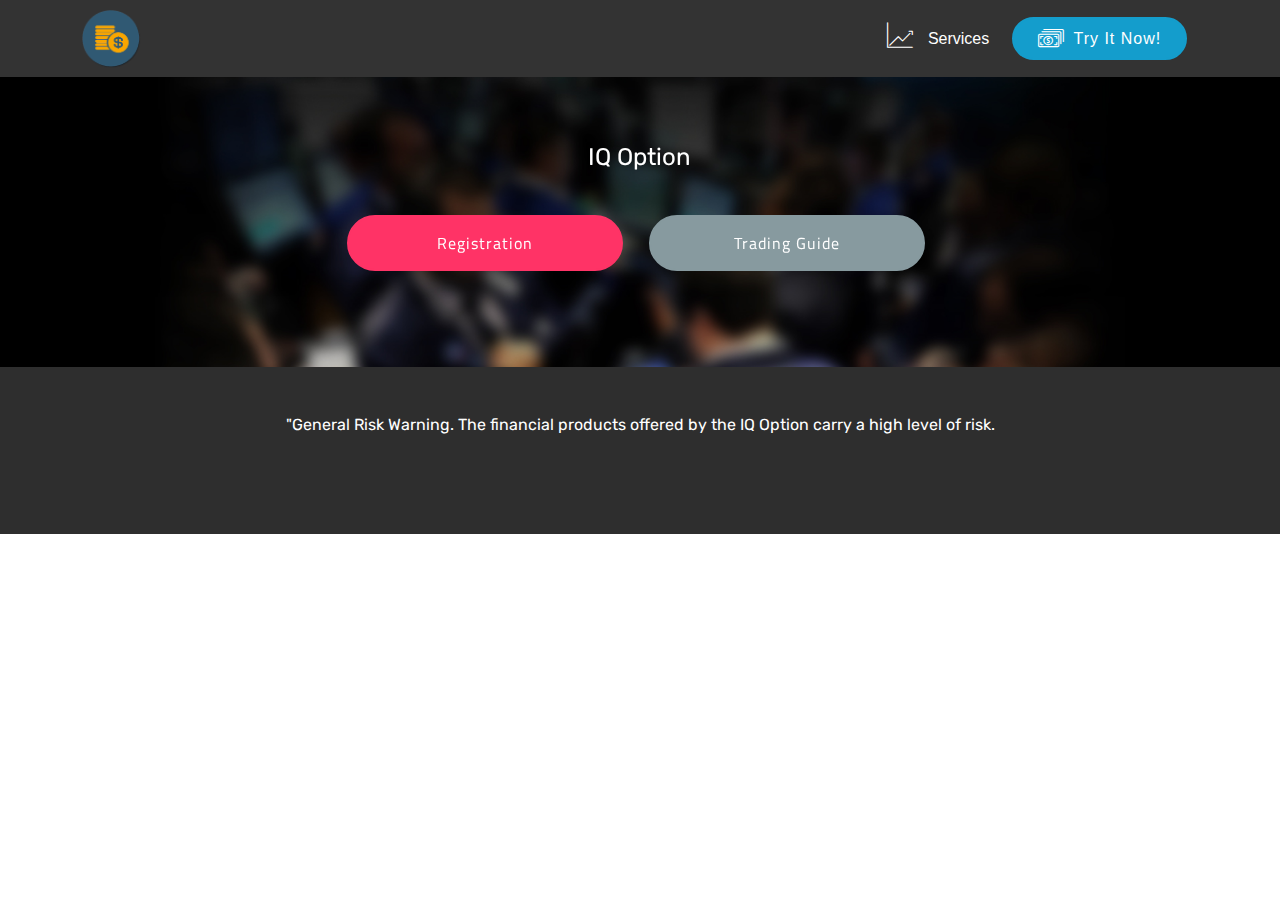
<file: index.html>
<!DOCTYPE html>
<html>
<head>
  <!-- Site made with Mobirise Website Builder v4.4.0, https://mobirise.com -->
  <meta charset="UTF-8">
  <meta http-equiv="X-UA-Compatible" content="IE=edge">
  <meta name="generator" content="Mobirise v4.4.0, mobirise.com">
  <meta name="viewport" content="width=device-width, initial-scale=1">
  <link rel="shortcut icon" href="assets/images/96795a861581521de54774675124a4fe-128x128.png" type="image/x-icon">
  <meta name="description" content="">
  
  <link rel="stylesheet" href="assets/web/assets/mobirise-icons/mobirise-icons.css">
  <link rel="stylesheet" href="assets/tether/tether.min.css">
  <link rel="stylesheet" href="assets/bootstrap/css/bootstrap.min.css">
  <link rel="stylesheet" href="assets/bootstrap/css/bootstrap-grid.min.css">
  <link rel="stylesheet" href="assets/bootstrap/css/bootstrap-reboot.min.css">
  <link rel="stylesheet" href="assets/dropdown/css/style.css">
  <link rel="stylesheet" href="assets/theme/css/style.css">
  <link rel="stylesheet" href="assets/mobirise/css/mbr-additional.css" type="text/css">
  
  
  
</head>
<body>
<section class="menu cid-qmHdn4rOQX" id="menu1-g" data-rv-view="658">
    
    <!-- Block parameters controls (Blue "Gear" panel) -->
    
    <!-- End block parameters -->

    <nav class="navbar navbar-dropdown align-items-center navbar-fixed-top navbar-toggleable-sm">
        <button class="navbar-toggler navbar-toggler-right" type="button" data-toggle="collapse" data-target="#navbarSupportedContent" aria-controls="navbarSupportedContent" aria-expanded="false" aria-label="Toggle navigation">
            <div class="hamburger">
                <span></span>
                <span></span>
                <span></span>
                <span></span>
            </div>
        </button>
        <div class="menu-logo">
            <div class="navbar-brand">
                <span class="navbar-logo">
                    <a href="https://iqoption.com/promo/registration_en/?aff=1109">
                         <img src="assets/images/1image512-1-512x512.png" alt="" title="" media-simple="true">
                    </a>
                </span>
                <span class="navbar-caption-wrap"><a class="navbar-caption text-white" href="https://mobirise.com"></a></span>
            </div>
        </div>
        <div class="collapse navbar-collapse" id="navbarSupportedContent">
            <ul class="navbar-nav nav-dropdown" data-app-modern-menu="true"><li class="nav-item"><a class="nav-link link" href="https://iqoption.com/land/registration/en/?aff=1109"><span class="mbri-growing-chart mbr-iconfont mbr-iconfont-btn"></span>
                        
                        Services
                    </a></li></ul>
            <div class="navbar-buttons mbr-section-btn"><a class="btn btn-sm btn-primary" href="https://iqoption.com/land/registration/en/?aff=1109"><span class="mbri-cash mbr-iconfont mbr-iconfont-btn"></span>
                    
                    Try It Now!
                </a></div>
        </div>
    </nav>
</section>

<section class="engine"><a href="https://mobirise.co/i">how to build your own website for free</a></section><section class="header1 cid-qmHbe3QeZc mbr-parallax-background" id="header1-f" data-rv-view="655">
    
    <!-- Block parameters controls (Blue "Gear" panel) -->
    
    <!-- End block parameters -->

    

    <div class="container">
        <div class="media-container-column mbr-white col-md-10 offset-md-1">
            <h1 class="mbr-section-title display-1 align-center mbr-bold pb-3"></h1>
            <h3 class="mbr-section-subtitle display-4 align-center mbr-light pb-3"></h3>
            <p class="mbr-text align-center display-5 pb-3">IQ Option</p>
            <div class="mbr-section-btn align-center"><a class="btn btn-md btn-secondary" href="https://iqoption.com/land/registration/en/?aff=1109">&nbsp; &nbsp; &nbsp; &nbsp; Registration &nbsp; &nbsp; &nbsp; &nbsp;</a> 
                <a class="btn btn-md btn-warning" href="https://player.vimeo.com/video/234026519">&nbsp; &nbsp; &nbsp; &nbsp;Trading Guide &nbsp; &nbsp; &nbsp;&nbsp;</a></div>
        </div>
    </div>

</section>

<section class="cid-qmHUuhtfaC" id="footer6-n" data-rv-view="660">

    <!-- Block parameters controls (Blue "Gear" panel) -->
    
    <!-- End block parameters -->

    

    <div class="container">
        <div class="media-container-row align-center mbr-white">
            <div class="col-12">
                <p class="mbr-text mb-0 display-7">"General Risk Warning. The financial products offered by the IQ Option carry a high level of risk.<br><br><br></p>
            </div>
        </div>
    </div>
</section>


  <script src="assets/web/assets/jquery/jquery.min.js"></script>
  <script src="assets/popper/popper.min.js"></script>
  <script src="assets/tether/tether.min.js"></script>
  <script src="assets/bootstrap/js/bootstrap.min.js"></script>
  <script src="assets/smooth-scroll/smooth-scroll.js"></script>
  <script src="assets/jarallax/jarallax.min.js"></script>
  <script src="assets/dropdown/js/script.min.js"></script>
  <script src="assets/touch-swipe/jquery.touch-swipe.min.js"></script>
  <script src="assets/theme/js/script.js"></script>
  
  
</body>
</html>
</file>
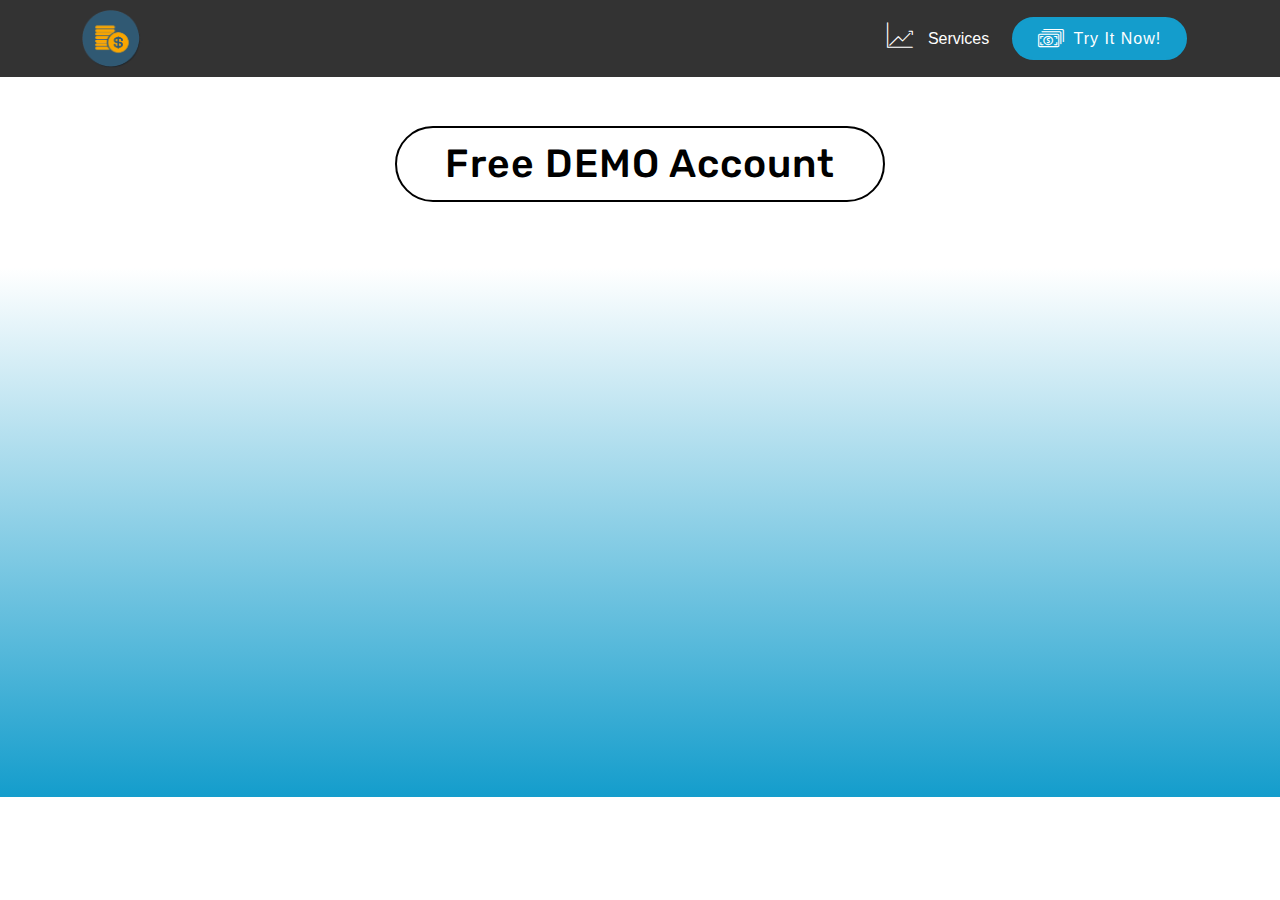
<file: binary2.html>
<!DOCTYPE html>
<html>
<head>
  <!-- Site made with Mobirise Website Builder v4.4.0, https://mobirise.com -->
  <meta charset="UTF-8">
  <meta http-equiv="X-UA-Compatible" content="IE=edge">
  <meta name="generator" content="Mobirise v4.4.0, mobirise.com">
  <meta name="viewport" content="width=device-width, initial-scale=1">
  <link rel="shortcut icon" href="assets/images/96795a861581521de54774675124a4fe-128x128.png" type="image/x-icon">
  <meta name="description" content="Forex Trading Guide">
  <title>Binary Trading Guide</title>
  <link rel="stylesheet" href="assets/web/assets/mobirise-icons/mobirise-icons.css">
  <link rel="stylesheet" href="assets/tether/tether.min.css">
  <link rel="stylesheet" href="assets/bootstrap/css/bootstrap.min.css">
  <link rel="stylesheet" href="assets/bootstrap/css/bootstrap-grid.min.css">
  <link rel="stylesheet" href="assets/bootstrap/css/bootstrap-reboot.min.css">
  <link rel="stylesheet" href="assets/dropdown/css/style.css">
  <link rel="stylesheet" href="assets/theme/css/style.css">
  <link rel="stylesheet" href="assets/mobirise/css/mbr-additional.css" type="text/css">
  
  
  
</head>
<body>
<section class="menu cid-qmHdn4rOQX" id="menu1-r" data-rv-view="668">
    
    <!-- Block parameters controls (Blue "Gear" panel) -->
    
    <!-- End block parameters -->

    <nav class="navbar navbar-dropdown align-items-center navbar-fixed-top navbar-toggleable-sm">
        <button class="navbar-toggler navbar-toggler-right" type="button" data-toggle="collapse" data-target="#navbarSupportedContent" aria-controls="navbarSupportedContent" aria-expanded="false" aria-label="Toggle navigation">
            <div class="hamburger">
                <span></span>
                <span></span>
                <span></span>
                <span></span>
            </div>
        </button>
        <div class="menu-logo">
            <div class="navbar-brand">
                <span class="navbar-logo">
                    <a href="https://iqoption.com/promo/registration_en/?aff=1109">
                         <img src="assets/images/1image512-1-512x512.png" alt="" title="" media-simple="true">
                    </a>
                </span>
                <span class="navbar-caption-wrap"><a class="navbar-caption text-white" href="https://mobirise.com"></a></span>
            </div>
        </div>
        <div class="collapse navbar-collapse" id="navbarSupportedContent">
            <ul class="navbar-nav nav-dropdown" data-app-modern-menu="true"><li class="nav-item"><a class="nav-link link" href="https://iqoption.com/land/registration/en/?aff=1109"><span class="mbri-growing-chart mbr-iconfont mbr-iconfont-btn"></span>
                        
                        Services
                    </a></li></ul>
            <div class="navbar-buttons mbr-section-btn"><a class="btn btn-sm btn-primary" href="https://iqoption.com/land/registration/en/?aff=1109"><span class="mbri-cash mbr-iconfont mbr-iconfont-btn"></span>
                    
                    Try It Now!
                </a></div>
        </div>
    </nav>
</section>

<section class="engine"><a href="https://mobirise.co/q">bootstrap carousel</a></section><section class="mbr-section content8 cid-qzI7AEXUUe" id="content8-v" data-rv-view="670">

    

    <div class="container">
        <div class="media-container-row title">
            <div class="col-12 col-md-8">
                <div class="mbr-section-btn align-center"><a class="btn btn-black-outline display-4" href="https://iqoption.com/land/registration/en/?aff=1109">Free DEMO Account</a></div>
            </div>
        </div>
    </div>
</section>

<section class="cid-qzI6oVCVfK" id="video3-t" data-rv-view="671">

    
    
    <figure class="mbr-figure align-center container">
        <div class="video-block" style="width: 80%;">
            <div><iframe class="mbr-embedded-video" src="https://player.vimeo.com/video/234026519?loop=0&amp;autoplay=1" width="1280" height="720" frameborder="0" allowfullscreen></iframe></div>
        </div>
    </figure>
</section>


  <script src="assets/web/assets/jquery/jquery.min.js"></script>
  <script src="assets/popper/popper.min.js"></script>
  <script src="assets/tether/tether.min.js"></script>
  <script src="assets/bootstrap/js/bootstrap.min.js"></script>
  <script src="assets/smooth-scroll/smooth-scroll.js"></script>
  <script src="assets/dropdown/js/script.min.js"></script>
  <script src="assets/touch-swipe/jquery.touch-swipe.min.js"></script>
  <script src="assets/theme/js/script.js"></script>
  
  
</body>
</html>
</file>
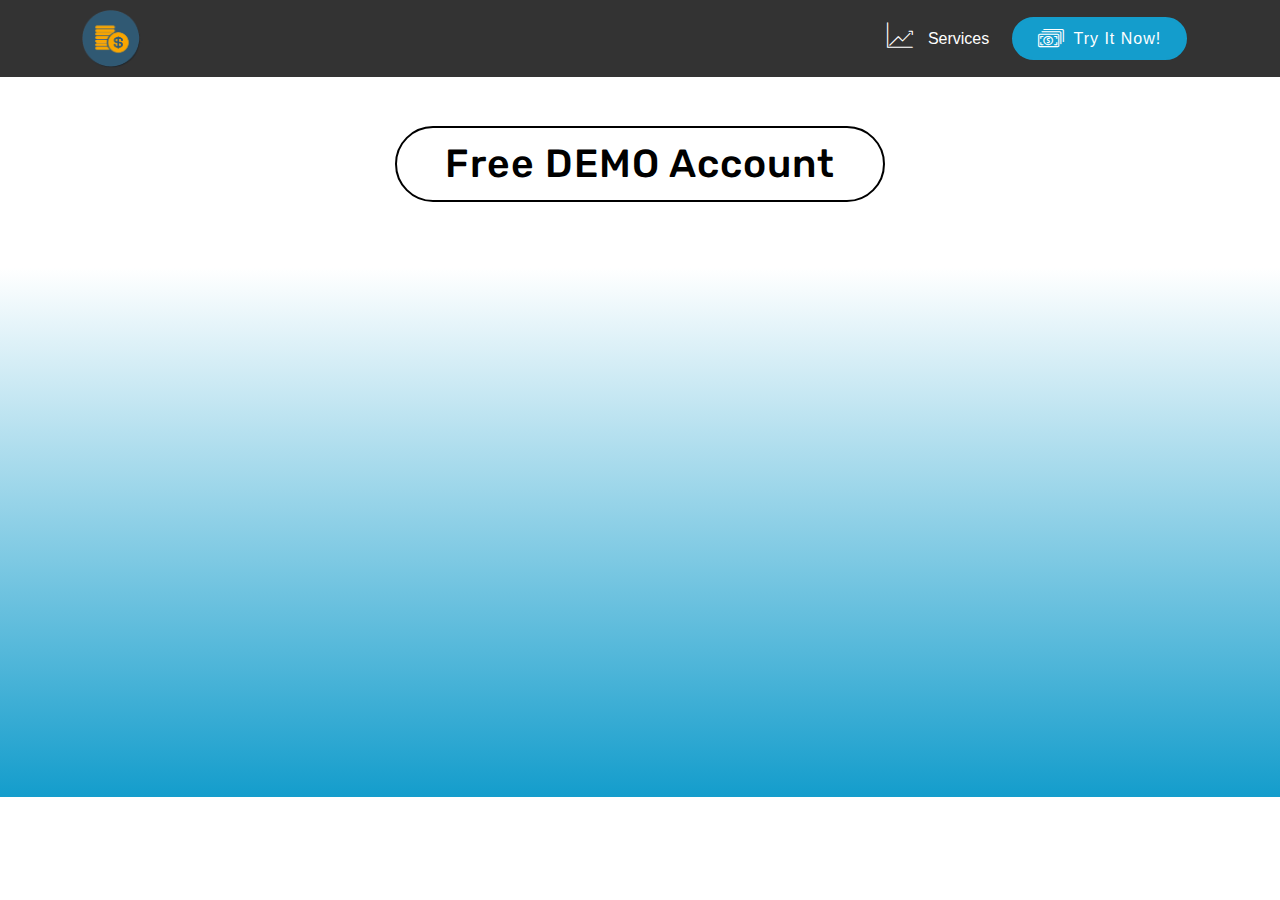
<file: binary3.html>
<!DOCTYPE html>
<html>
<head>
  <!-- Site made with Mobirise Website Builder v4.4.0, https://mobirise.com -->
  <meta charset="UTF-8">
  <meta http-equiv="X-UA-Compatible" content="IE=edge">
  <meta name="generator" content="Mobirise v4.4.0, mobirise.com">
  <meta name="viewport" content="width=device-width, initial-scale=1">
  <link rel="shortcut icon" href="assets/images/96795a861581521de54774675124a4fe-128x128.png" type="image/x-icon">
  <meta name="description" content="Forex Trading Guide">
  <title>Forex Trading Gyide</title>
  <link rel="stylesheet" href="assets/web/assets/mobirise-icons/mobirise-icons.css">
  <link rel="stylesheet" href="assets/tether/tether.min.css">
  <link rel="stylesheet" href="assets/bootstrap/css/bootstrap.min.css">
  <link rel="stylesheet" href="assets/bootstrap/css/bootstrap-grid.min.css">
  <link rel="stylesheet" href="assets/bootstrap/css/bootstrap-reboot.min.css">
  <link rel="stylesheet" href="assets/dropdown/css/style.css">
  <link rel="stylesheet" href="assets/theme/css/style.css">
  <link rel="stylesheet" href="assets/mobirise/css/mbr-additional.css" type="text/css">
  
  
  
</head>
<body>
<section class="menu cid-qmHdn4rOQX" id="menu1-w" data-rv-view="673">
    
    <!-- Block parameters controls (Blue "Gear" panel) -->
    
    <!-- End block parameters -->

    <nav class="navbar navbar-dropdown align-items-center navbar-fixed-top navbar-toggleable-sm">
        <button class="navbar-toggler navbar-toggler-right" type="button" data-toggle="collapse" data-target="#navbarSupportedContent" aria-controls="navbarSupportedContent" aria-expanded="false" aria-label="Toggle navigation">
            <div class="hamburger">
                <span></span>
                <span></span>
                <span></span>
                <span></span>
            </div>
        </button>
        <div class="menu-logo">
            <div class="navbar-brand">
                <span class="navbar-logo">
                    <a href="https://iqoption.com/promo/registration_en/?aff=1109">
                         <img src="assets/images/1image512-1-512x512.png" alt="" title="" media-simple="true">
                    </a>
                </span>
                <span class="navbar-caption-wrap"><a class="navbar-caption text-white" href="https://mobirise.com"></a></span>
            </div>
        </div>
        <div class="collapse navbar-collapse" id="navbarSupportedContent">
            <ul class="navbar-nav nav-dropdown" data-app-modern-menu="true"><li class="nav-item"><a class="nav-link link" href="https://iqoption.com/land/registration/en/?aff=1109"><span class="mbri-growing-chart mbr-iconfont mbr-iconfont-btn"></span>
                        
                        Services
                    </a></li></ul>
            <div class="navbar-buttons mbr-section-btn"><a class="btn btn-sm btn-primary" href="https://iqoption.com/land/registration/en/?aff=1109"><span class="mbri-cash mbr-iconfont mbr-iconfont-btn"></span>
                    
                    Try It Now!
                </a></div>
        </div>
    </nav>
</section>

<section class="engine"><a href="https://mobirise.co/e">website building software</a></section><section class="mbr-section content8 cid-qzI7AEXUUe" id="content8-x" data-rv-view="675">

    

    <div class="container">
        <div class="media-container-row title">
            <div class="col-12 col-md-8">
                <div class="mbr-section-btn align-center"><a class="btn btn-black-outline display-4" href="https://iqoption.com/land/registration/en/?aff=1109">Free DEMO Account</a></div>
            </div>
        </div>
    </div>
</section>

<section class="cid-qzI6oVCVfK" id="video3-y" data-rv-view="676">

    
    
    <figure class="mbr-figure align-center container">
        <div class="video-block" style="width: 80%;">
            <div><iframe class="mbr-embedded-video" src="https://player.vimeo.com/video/224846770?loop=0&amp;autoplay=1" width="1280" height="720" frameborder="0" allowfullscreen></iframe></div>
        </div>
    </figure>
</section>


  <script src="assets/web/assets/jquery/jquery.min.js"></script>
  <script src="assets/popper/popper.min.js"></script>
  <script src="assets/tether/tether.min.js"></script>
  <script src="assets/bootstrap/js/bootstrap.min.js"></script>
  <script src="assets/smooth-scroll/smooth-scroll.js"></script>
  <script src="assets/dropdown/js/script.min.js"></script>
  <script src="assets/touch-swipe/jquery.touch-swipe.min.js"></script>
  <script src="assets/theme/js/script.js"></script>
  
  
</body>
</html>
</file>
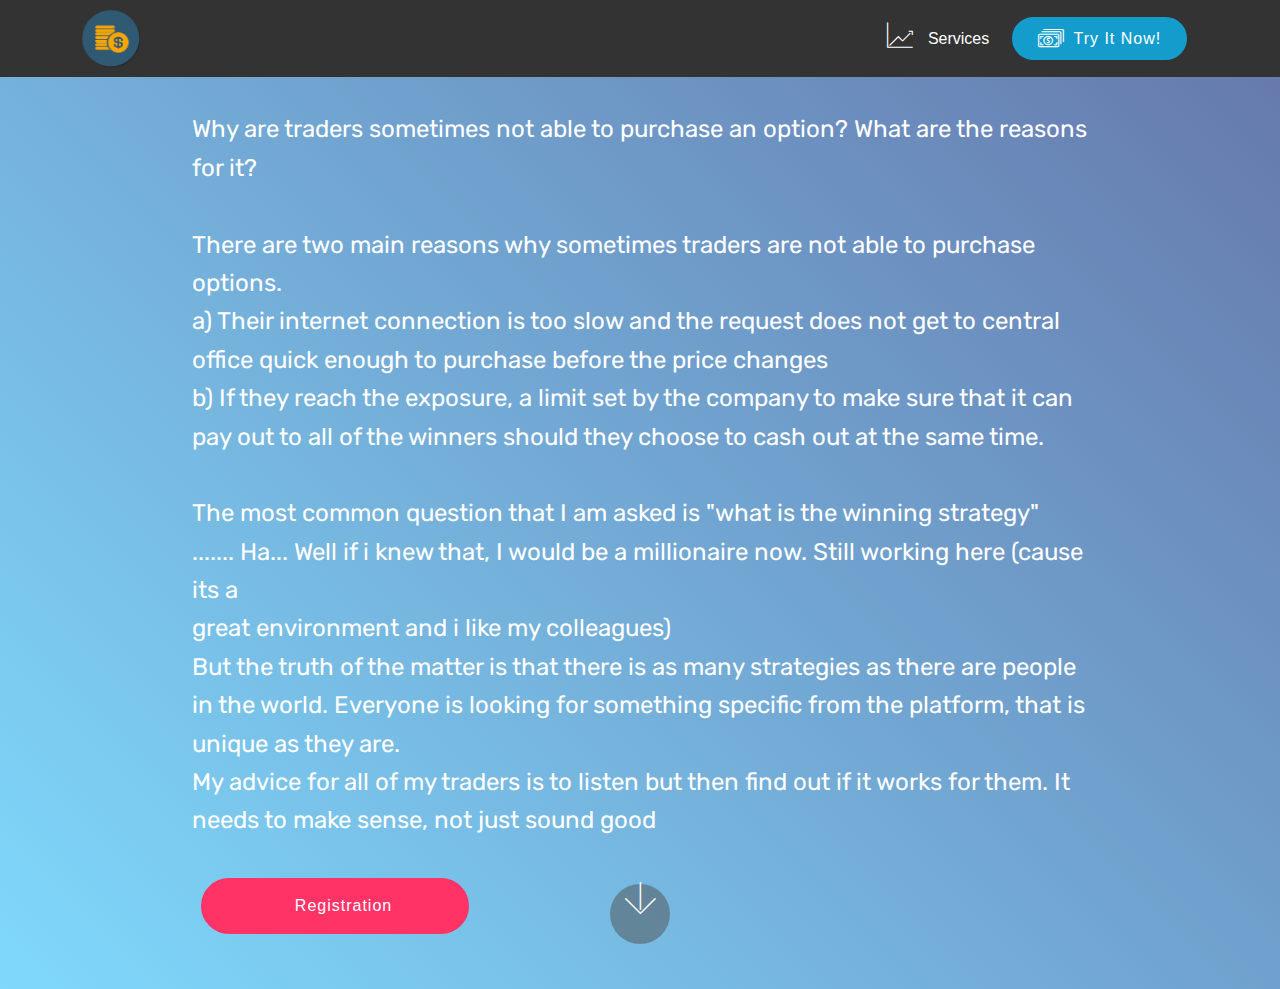
<file: page1.html>
<!DOCTYPE html>
<html>
<head>
  <!-- Site made with Mobirise Website Builder v4.4.0, https://mobirise.com -->
  <meta charset="UTF-8">
  <meta http-equiv="X-UA-Compatible" content="IE=edge">
  <meta name="generator" content="Mobirise v4.4.0, mobirise.com">
  <meta name="viewport" content="width=device-width, initial-scale=1">
  <link rel="shortcut icon" href="assets/images/96795a861581521de54774675124a4fe-128x128.png" type="image/x-icon">
  <meta name="description" content="Web Site Builder Description">
  <title>Web Site Builder Title</title>
  <link rel="stylesheet" href="assets/web/assets/mobirise-icons/mobirise-icons.css">
  <link rel="stylesheet" href="assets/tether/tether.min.css">
  <link rel="stylesheet" href="assets/bootstrap/css/bootstrap.min.css">
  <link rel="stylesheet" href="assets/bootstrap/css/bootstrap-grid.min.css">
  <link rel="stylesheet" href="assets/bootstrap/css/bootstrap-reboot.min.css">
  <link rel="stylesheet" href="assets/dropdown/css/style.css">
  <link rel="stylesheet" href="assets/theme/css/style.css">
  <link rel="stylesheet" href="assets/mobirise/css/mbr-additional.css" type="text/css">
  
  
  
</head>
<body>
<section class="menu cid-qmHdn4rOQX" id="menu1-i" data-rv-view="663">
    
    <!-- Block parameters controls (Blue "Gear" panel) -->
    
    <!-- End block parameters -->

    <nav class="navbar navbar-dropdown align-items-center navbar-fixed-top navbar-toggleable-sm">
        <button class="navbar-toggler navbar-toggler-right" type="button" data-toggle="collapse" data-target="#navbarSupportedContent" aria-controls="navbarSupportedContent" aria-expanded="false" aria-label="Toggle navigation">
            <div class="hamburger">
                <span></span>
                <span></span>
                <span></span>
                <span></span>
            </div>
        </button>
        <div class="menu-logo">
            <div class="navbar-brand">
                <span class="navbar-logo">
                    <a href="https://iqoption.com/promo/registration_en/?aff=1109">
                         <img src="assets/images/1image512-1-512x512.png" alt="" title="" media-simple="true">
                    </a>
                </span>
                <span class="navbar-caption-wrap"><a class="navbar-caption text-white" href="https://mobirise.com"></a></span>
            </div>
        </div>
        <div class="collapse navbar-collapse" id="navbarSupportedContent">
            <ul class="navbar-nav nav-dropdown" data-app-modern-menu="true"><li class="nav-item"><a class="nav-link link" href="https://iqoption.com/land/registration/en/?aff=1109"><span class="mbri-growing-chart mbr-iconfont mbr-iconfont-btn"></span>
                        
                        Services
                    </a></li></ul>
            <div class="navbar-buttons mbr-section-btn"><a class="btn btn-sm btn-primary" href="https://iqoption.com/land/registration/en/?aff=1109"><span class="mbri-cash mbr-iconfont mbr-iconfont-btn"></span>
                    
                    Try It Now!
                </a></div>
        </div>
    </nav>
</section>

<section class="engine"><a href="https://mobirise.co">Mobirise</a></section><section class="header5 cid-qmHQc00MNi mbr-fullscreen" id="header5-l" data-rv-view="665">

    <!-- Block parameters controls (Blue "Gear" panel) -->
    
    <!-- End block parameters -->

    
    <div class="container">
        <div class="media-container-column mbr-white col-md-10 offset-md-1">
            <h1 class="mbr-section-title align-center display-1 pb-3"></h1>
            <p class="mbr-text align-center display-5 pb-3">
               <br>Why are traders sometimes not able to purchase an option? What are the reasons for it?
<br>
<br>There are two main reasons why sometimes traders are not able to purchase options.
<br>a) Their internet connection is too slow and the request does not get to central office quick enough to purchase before the price changes
<br>b) If they reach the exposure, a limit set by the company to make sure that it can pay out to all of the winners should they choose to cash out at the same time.
<br>
<br>The most common question that I am asked is "what is the winning strategy"
<br>​....... Ha... Well if i knew that, I would be a millionaire now. Still working here (cause its a
<br>great environment and i like my colleagues)
<br>But the truth of the matter is that there is as many strategies as there are people in the world. Everyone is looking for something specific from the platform, that is
<br>unique as they are.
<br>My advice for all of my traders is to listen but then find out if it works for them. It needs to make sense, not just sound good<br></p>
            <div class="mbr-section-btn align-center">
                    <a class="btn btn-md btn-secondary" href="https://affiliate.wow-partners.com/click.php?ctag=a1800-b2-p">&nbsp; &nbsp; &nbsp; &nbsp; Registration &nbsp; &nbsp;&nbsp;</a>
                    
            </div>
        </div>
    </div>

    <div class="mbr-arrow hidden-sm-down" aria-hidden="true">
        <a href="#next">
            <i class="mbri-down mbr-iconfont"></i>
        </a>
    </div>
</section>


  <script src="assets/web/assets/jquery/jquery.min.js"></script>
  <script src="assets/popper/popper.min.js"></script>
  <script src="assets/tether/tether.min.js"></script>
  <script src="assets/bootstrap/js/bootstrap.min.js"></script>
  <script src="assets/smooth-scroll/smooth-scroll.js"></script>
  <script src="assets/dropdown/js/script.min.js"></script>
  <script src="assets/touch-swipe/jquery.touch-swipe.min.js"></script>
  <script src="assets/theme/js/script.js"></script>
  
  
</body>
</html>
</file>
<file: assets/web/assets/mobirise-icons/mobirise-icons.css>
@font-face {
  font-family: 'MobiriseIcons';
  src:  url('mobirise-icons.eot?spat4u');
  src:  url('mobirise-icons.eot?spat4u#iefix') format('embedded-opentype'),
    url('mobirise-icons.ttf?spat4u') format('truetype'),
    url('mobirise-icons.woff?spat4u') format('woff'),
    url('mobirise-icons.svg?spat4u#MobiriseIcons') format('svg');
  font-weight: normal;
  font-style: normal;
}

[class^="mbri-"], [class*=" mbri-"] {
  /* use !important to prevent issues with browser extensions that change fonts */
  font-family: MobiriseIcons !important;
  speak: none;
  font-style: normal;
  font-weight: normal;
  font-variant: normal;
  text-transform: none;
  line-height: 1;

  /* Better Font Rendering =========== */
  -webkit-font-smoothing: antialiased;
  -moz-osx-font-smoothing: grayscale;
}

.mbri-add-submenu:before {
  content: "\e900";
}
.mbri-alert:before {
  content: "\e901";
}
.mbri-align-center:before {
  content: "\e902";
}
.mbri-align-justify:before {
  content: "\e903";
}
.mbri-align-left:before {
  content: "\e904";
}
.mbri-align-right:before {
  content: "\e905";
}
.mbri-android:before {
  content: "\e906";
}
.mbri-apple:before {
  content: "\e907";
}
.mbri-arrow-down:before {
  content: "\e908";
}
.mbri-arrow-next:before {
  content: "\e909";
}
.mbri-arrow-prev:before {
  content: "\e90a";
}
.mbri-arrow-up:before {
  content: "\e90b";
}
.mbri-bold:before {
  content: "\e90c";
}
.mbri-bookmark:before {
  content: "\e90d";
}
.mbri-bootstrap:before {
  content: "\e90e";
}
.mbri-briefcase:before {
  content: "\e90f";
}
.mbri-browse:before {
  content: "\e910";
}
.mbri-bulleted-list:before {
  content: "\e911";
}
.mbri-calendar:before {
  content: "\e912";
}
.mbri-camera:before {
  content: "\e913";
}
.mbri-cart-add:before {
  content: "\e914";
}
.mbri-cart-full:before {
  content: "\e915";
}
.mbri-cash:before {
  content: "\e916";
}
.mbri-change-style:before {
  content: "\e917";
}
.mbri-chat:before {
  content: "\e918";
}
.mbri-clock:before {
  content: "\e919";
}
.mbri-close:before {
  content: "\e91a";
}
.mbri-cloud:before {
  content: "\e91b";
}
.mbri-code:before {
  content: "\e91c";
}
.mbri-contact-form:before {
  content: "\e91d";
}
.mbri-credit-card:before {
  content: "\e91e";
}
.mbri-cursor-click:before {
  content: "\e91f";
}
.mbri-cust-feedback:before {
  content: "\e920";
}
.mbri-database:before {
  content: "\e921";
}
.mbri-delivery:before {
  content: "\e922";
}
.mbri-desktop:before {
  content: "\e923";
}
.mbri-devices:before {
  content: "\e924";
}
.mbri-down:before {
  content: "\e925";
}
.mbri-download:before {
  content: "\e989";
}
.mbri-drag-n-drop:before {
  content: "\e927";
}
.mbri-drag-n-drop2:before {
  content: "\e928";
}
.mbri-edit:before {
  content: "\e929";
}
.mbri-edit2:before {
  content: "\e92a";
}
.mbri-error:before {
  content: "\e92b";
}
.mbri-extension:before {
  content: "\e92c";
}
.mbri-features:before {
  content: "\e92d";
}
.mbri-file:before {
  content: "\e92e";
}
.mbri-flag:before {
  content: "\e92f";
}
.mbri-folder:before {
  content: "\e930";
}
.mbri-gift:before {
  content: "\e931";
}
.mbri-github:before {
  content: "\e932";
}
.mbri-globe:before {
  content: "\e933";
}
.mbri-globe-2:before {
  content: "\e934";
}
.mbri-growing-chart:before {
  content: "\e935";
}
.mbri-hearth:before {
  content: "\e936";
}
.mbri-help:before {
  content: "\e937";
}
.mbri-home:before {
  content: "\e938";
}
.mbri-hot-cup:before {
  content: "\e939";
}
.mbri-idea:before {
  content: "\e93a";
}
.mbri-image-gallery:before {
  content: "\e93b";
}
.mbri-image-slider:before {
  content: "\e93c";
}
.mbri-info:before {
  content: "\e93d";
}
.mbri-italic:before {
  content: "\e93e";
}
.mbri-key:before {
  content: "\e93f";
}
.mbri-laptop:before {
  content: "\e940";
}
.mbri-layers:before {
  content: "\e941";
}
.mbri-left-right:before {
  content: "\e942";
}
.mbri-left:before {
  content: "\e943";
}
.mbri-letter:before {
  content: "\e944";
}
.mbri-like:before {
  content: "\e945";
}
.mbri-link:before {
  content: "\e946";
}
.mbri-lock:before {
  content: "\e947";
}
.mbri-login:before {
  content: "\e948";
}
.mbri-logout:before {
  content: "\e949";
}
.mbri-magic-stick:before {
  content: "\e94a";
}
.mbri-map-pin:before {
  content: "\e94b";
}
.mbri-menu:before {
  content: "\e94c";
}
.mbri-mobile:before {
  content: "\e94d";
}
.mbri-mobile2:before {
  content: "\e94e";
}
.mbri-mobirise:before {
  content: "\e94f";
}
.mbri-more-horizontal:before {
  content: "\e950";
}
.mbri-more-vertical:before {
  content: "\e951";
}
.mbri-music:before {
  content: "\e952";
}
.mbri-new-file:before {
  content: "\e953";
}
.mbri-numbered-list:before {
  content: "\e954";
}
.mbri-opened-folder:before {
  content: "\e955";
}
.mbri-pages:before {
  content: "\e956";
}
.mbri-paper-plane:before {
  content: "\e957";
}
.mbri-paperclip:before {
  content: "\e958";
}
.mbri-photo:before {
  content: "\e959";
}
.mbri-photos:before {
  content: "\e95a";
}
.mbri-pin:before {
  content: "\e95b";
}
.mbri-play:before {
  content: "\e95c";
}
.mbri-plus:before {
  content: "\e95d";
}
.mbri-preview:before {
  content: "\e95e";
}
.mbri-print:before {
  content: "\e95f";
}
.mbri-protect:before {
  content: "\e960";
}
.mbri-question:before {
  content: "\e961";
}
.mbri-quote-left:before {
  content: "\e962";
}
.mbri-quote-right:before {
  content: "\e963";
}
.mbri-refresh:before {
  content: "\e964";
}
.mbri-responsive:before {
  content: "\e965";
}
.mbri-right:before {
  content: "\e966";
}
.mbri-rocket:before {
  content: "\e967";
}
.mbri-sad-face:before {
  content: "\e968";
}
.mbri-sale:before {
  content: "\e969";
}
.mbri-save:before {
  content: "\e96a";
}
.mbri-search:before {
  content: "\e96b";
}
.mbri-setting:before {
  content: "\e96c";
}
.mbri-setting2:before {
  content: "\e96d";
}
.mbri-setting3:before {
  content: "\e96e";
}
.mbri-share:before {
  content: "\e96f";
}
.mbri-shopping-bag:before {
  content: "\e970";
}
.mbri-shopping-basket:before {
  content: "\e971";
}
.mbri-shopping-cart:before {
  content: "\e972";
}
.mbri-sites:before {
  content: "\e973";
}
.mbri-smile-face:before {
  content: "\e974";
}
.mbri-speed:before {
  content: "\e975";
}
.mbri-star:before {
  content: "\e976";
}
.mbri-success:before {
  content: "\e977";
}
.mbri-sun:before {
  content: "\e978";
}
.mbri-sun2:before {
  content: "\e979";
}
.mbri-tablet:before {
  content: "\e97a";
}
.mbri-tablet-vertical:before {
  content: "\e97b";
}
.mbri-target:before {
  content: "\e97c";
}
.mbri-timer:before {
  content: "\e97d";
}
.mbri-to-ftp:before {
  content: "\e97e";
}
.mbri-to-local-drive:before {
  content: "\e97f";
}
.mbri-touch-swipe:before {
  content: "\e980";
}
.mbri-touch:before {
  content: "\e981";
}
.mbri-trash:before {
  content: "\e982";
}
.mbri-underline:before {
  content: "\e983";
}
.mbri-unlink:before {
  content: "\e984";
}
.mbri-unlock:before {
  content: "\e985";
}
.mbri-up-down:before {
  content: "\e986";
}
.mbri-up:before {
  content: "\e987";
}
.mbri-update:before {
  content: "\e988";
}
.mbri-upload:before {
 content: "\e926"; 
}
.mbri-user:before {
  content: "\e98a";
}
.mbri-user2:before {
  content: "\e98b";
}
.mbri-users:before {
  content: "\e98c";
}
.mbri-video:before {
  content: "\e98d";
}
.mbri-video-play:before {
  content: "\e98e";
}
.mbri-watch:before {
  content: "\e98f";
}
.mbri-website-theme:before {
  content: "\e990";
}
.mbri-wifi:before {
  content: "\e991";
}
.mbri-windows:before {
  content: "\e992";
}
.mbri-zoom-out:before {
  content: "\e993";
}
.mbri-redo:before {
  content: "\e994";
}
.mbri-undo:before {
  content: "\e995";
}
</file>
<file: assets/dropdown/css/style.css>
.navbar-dropdown {
  left: 0;
  padding: 0;
  position: absolute;
  right: 0;
  top: 0;
  transition: all 0.45s ease;
  z-index: 1030;
  background: #282828; }
  .navbar-dropdown .navbar-logo {
    margin-right: 0.8rem;
    transition: margin 0.3s ease-in-out;
    vertical-align: middle; }
    .navbar-dropdown .navbar-logo img {
      height: 3.125rem;
      transition: all 0.3s ease-in-out; }
    .navbar-dropdown .navbar-logo.mbr-iconfont {
      font-size: 3.125rem;
      line-height: 3.125rem; }
  .navbar-dropdown .navbar-caption {
    font-weight: 700;
    white-space: normal;
    vertical-align: -4px;
    line-height: 3.125rem !important; }
    .navbar-dropdown .navbar-caption, .navbar-dropdown .navbar-caption:hover {
      color: inherit;
      text-decoration: none; }
  .navbar-dropdown .mbr-iconfont + .navbar-caption {
    vertical-align: -1px; }
  .navbar-dropdown.navbar-fixed-top {
    position: fixed; }
  .navbar-dropdown .navbar-brand span {
    vertical-align: -4px; }
  .navbar-dropdown.bg-color.transparent {
    background: none; }
  .navbar-dropdown.navbar-short .navbar-brand {
    padding: 0.625rem 0; }
    .navbar-dropdown.navbar-short .navbar-brand span {
      vertical-align: -1px; }
  .navbar-dropdown.navbar-short .navbar-caption {
    line-height: 2.375rem !important;
    vertical-align: -2px; }
  .navbar-dropdown.navbar-short .navbar-logo {
    margin-right: 0.5rem; }
    .navbar-dropdown.navbar-short .navbar-logo img {
      height: 2.375rem; }
    .navbar-dropdown.navbar-short .navbar-logo.mbr-iconfont {
      font-size: 2.375rem;
      line-height: 2.375rem; }
  .navbar-dropdown.navbar-short .mbr-table-cell {
    height: 3.625rem; }
  .navbar-dropdown .navbar-close {
    left: 0.6875rem;
    position: fixed;
    top: 0.75rem;
    z-index: 1000; }
  .navbar-dropdown .hamburger-icon {
    content: "";
    display: inline-block;
    vertical-align: middle;
    width: 16px;
    -webkit-box-shadow: 0 -6px 0 1px #282828,0 0 0 1px #282828,0 6px 0 1px #282828;
    -moz-box-shadow: 0 -6px 0 1px #282828,0 0 0 1px #282828,0 6px 0 1px #282828;
    box-shadow: 0 -6px 0 1px #282828,0 0 0 1px #282828,0 6px 0 1px #282828; }

.dropdown-menu .dropdown-toggle[data-toggle="dropdown-submenu"]::after {
  border-bottom: 0.35em solid transparent;
  border-left: 0.35em solid;
  border-right: 0;
  border-top: 0.35em solid transparent;
  margin-left: 0.3rem; }

.dropdown-menu .dropdown-item:focus {
  outline: 0; }

.nav-dropdown {
  font-size: 0.75rem;
  font-weight: 500;
  height: auto !important; }
  .nav-dropdown .nav-btn {
    padding-left: 1rem; }
  .nav-dropdown .link {
    margin: .667em 1.667em;
    font-weight: 500;
    padding: 0;
    transition: color .2s ease-in-out; }
    .nav-dropdown .link.dropdown-toggle {
      margin-right: 2.583em; }
      .nav-dropdown .link.dropdown-toggle::after {
        margin-left: .25rem;
        border-top: 0.35em solid;
        border-right: 0.35em solid transparent;
        border-left: 0.35em solid transparent;
        border-bottom: 0; }
      .nav-dropdown .link.dropdown-toggle[aria-expanded="true"] {
        margin: 0;
        padding: 0.667em 3.263em  0.667em 1.667em; }
  .nav-dropdown .link::after,
  .nav-dropdown .dropdown-item::after {
    color: inherit; }
  .nav-dropdown .btn {
    font-size: 0.75rem;
    font-weight: 700;
    letter-spacing: 0;
    margin-bottom: 0;
    padding-left: 1.25rem;
    padding-right: 1.25rem; }
  .nav-dropdown .dropdown-menu {
    border-radius: 0;
    border: 0;
    left: 0;
    margin: 0;
    padding-bottom: 1.25rem;
    padding-top: 1.25rem;
    position: relative; }
  .nav-dropdown .dropdown-submenu {
    margin-left: 0.125rem;
    top: 0; }
  .nav-dropdown .dropdown-item {
    font-weight: 500;
    line-height: 2;
    padding: 0.3846em 4.615em 0.3846em 1.5385em;
    position: relative;
    transition: color .2s ease-in-out, background-color .2s ease-in-out; }
    .nav-dropdown .dropdown-item::after {
      margin-top: -0.3077em;
      position: absolute;
      right: 1.1538em;
      top: 50%; }
    .nav-dropdown .dropdown-item:focus, .nav-dropdown .dropdown-item:hover {
      background: none; }

@media (max-width: 767px) {
  .nav-dropdown.navbar-toggleable-sm {
    bottom: 0;
    display: none;
    left: 0;
    overflow-x: hidden;
    position: fixed;
    top: 0;
    transform: translateX(-100%);
    -ms-transform: translateX(-100%);
    -webkit-transform: translateX(-100%);
    width: 18.75rem;
    z-index: 999; } }
.nav-dropdown.navbar-toggleable-xl {
  bottom: 0;
  display: none;
  left: 0;
  overflow-x: hidden;
  position: fixed;
  top: 0;
  transform: translateX(-100%);
  -ms-transform: translateX(-100%);
  -webkit-transform: translateX(-100%);
  width: 18.75rem;
  z-index: 999; }

.nav-dropdown-sm {
  display: block !important;
  overflow-x: hidden;
  overflow: auto;
  padding-top: 3.875rem; }
  .nav-dropdown-sm::after {
    content: "";
    display: block;
    height: 3rem;
    width: 100%; }
  .nav-dropdown-sm.collapse.in ~ .navbar-close {
    display: block !important; }
  .nav-dropdown-sm.collapsing, .nav-dropdown-sm.collapse.in {
    transform: translateX(0);
    -ms-transform: translateX(0);
    -webkit-transform: translateX(0);
    transition: all 0.25s ease-out;
    -webkit-transition: all 0.25s ease-out;
    background: #282828; }
  .nav-dropdown-sm.collapsing[aria-expanded="false"] {
    transform: translateX(-100%);
    -ms-transform: translateX(-100%);
    -webkit-transform: translateX(-100%); }
  .nav-dropdown-sm .nav-item {
    display: block;
    margin-left: 0 !important;
    padding-left: 0; }
  .nav-dropdown-sm .link,
  .nav-dropdown-sm .dropdown-item {
    border-top: 1px dotted rgba(255, 255, 255, 0.1);
    font-size: 0.8125rem;
    line-height: 1.6;
    margin: 0 !important;
    padding: 0.875rem 2.4rem 0.875rem 1.5625rem !important;
    position: relative;
    white-space: normal; }
    .nav-dropdown-sm .link:focus, .nav-dropdown-sm .link:hover,
    .nav-dropdown-sm .dropdown-item:focus,
    .nav-dropdown-sm .dropdown-item:hover {
      background: rgba(0, 0, 0, 0.2) !important;
      color: #c0a375; }
  .nav-dropdown-sm .nav-btn {
    position: relative;
    padding: 1.5625rem 1.5625rem 0 1.5625rem; }
    .nav-dropdown-sm .nav-btn::before {
      border-top: 1px dotted rgba(255, 255, 255, 0.1);
      content: "";
      left: 0;
      position: absolute;
      top: 0;
      width: 100%; }
    .nav-dropdown-sm .nav-btn + .nav-btn {
      padding-top: 0.625rem; }
      .nav-dropdown-sm .nav-btn + .nav-btn::before {
        display: none; }
  .nav-dropdown-sm .btn {
    padding: 0.625rem 0; }
  .nav-dropdown-sm .dropdown-toggle[data-toggle="dropdown-submenu"]::after {
    margin-left: .25rem;
    border-top: 0.35em solid;
    border-right: 0.35em solid transparent;
    border-left: 0.35em solid transparent;
    border-bottom: 0; }
  .nav-dropdown-sm .dropdown-toggle[data-toggle="dropdown-submenu"][aria-expanded="true"]::after {
    border-top: 0;
    border-right: 0.35em solid transparent;
    border-left: 0.35em solid transparent;
    border-bottom: 0.35em solid; }
  .nav-dropdown-sm .dropdown-menu {
    margin: 0;
    padding: 0;
    position: relative;
    top: 0;
    left: 0;
    width: 100%;
    border: 0;
    float: none;
    border-radius: 0;
    background: none; }
  .nav-dropdown-sm .dropdown-submenu {
    left: 100%;
    margin-left: 0.125rem;
    margin-top: -1.25rem;
    top: 0; }

.navbar-toggleable-sm .nav-dropdown .dropdown-menu {
  position: absolute; }

.navbar-toggleable-sm .nav-dropdown .dropdown-submenu {
  left: 100%;
  margin-left: 0.125rem;
  margin-top: -1.25rem;
  top: 0; }

.navbar-toggleable-sm.opened .nav-dropdown .dropdown-menu {
  position: relative; }

.navbar-toggleable-sm.opened .nav-dropdown .dropdown-submenu {
  left: 0;
  margin-left: 00rem;
  margin-top: 0rem;
  top: 0; }

.is-builder .nav-dropdown.collapsing {
  transition: none !important; }

/*# sourceMappingURL=style.css.map */
</file>
<file: assets/theme/css/style.css>
/*!
 * Mobirise v4 theme (https://mobirise.com/)
 * Copyright 2017 Mobirise
 */
section {
  background-color: #eeeeee; }

section,
.container,
.container-fluid {
  position: relative;
  word-wrap: break-word; }

a.mbr-iconfont:hover {
  text-decoration: none; }

.article .lead p, .article .lead ul, .article .lead ol, .article .lead pre, .article .lead blockquote {
  margin-bottom: 0; }

a {
  font-style: normal;
  font-weight: 400;
  cursor: pointer; }
  a, a:hover {
    text-decoration: none; }

figure {
  margin-bottom: 0; }

body {
  color: #232323; }

h1, h2, h3, h4, h5, h6,
.h1, .h2, .h3, .h4, .h5, .h6,
.display-1, .display-2, .display-3, .display-4 {
  line-height: 1;
  word-break: break-word;
  word-wrap: break-word; }

b, strong {
  font-weight: bold; }

blockquote {
  padding: 10px 0 10px 20px;
  position: relative;
  border-left: 2px solid;
  border-color: #ff3366; }

input:-webkit-autofill, input:-webkit-autofill:hover, input:-webkit-autofill:focus, input:-webkit-autofill:active {
  transition-delay: 9999s;
  transition-property: background-color, color; }

textarea[type="hidden"] {
  display: none; }

body {
  position: relative; }

section {
  background-position: 50% 50%;
  background-repeat: no-repeat;
  background-size: cover; }
  section .mbr-background-video,
  section .mbr-background-video-preview {
    position: absolute;
    bottom: 0;
    left: 0;
    right: 0;
    top: 0; }

.hidden {
  visibility: hidden; }

.mbr-z-index20 {
  z-index: 20; }

/*! Base colors */
.mbr-white {
  color: #ffffff; }

.mbr-black {
  color: #000000; }

.mbr-bg-white {
  background-color: #ffffff; }

.mbr-bg-black {
  background-color: #000000; }

/*! Text-aligns */
.align-left {
  text-align: left; }

.align-center {
  text-align: center; }

.align-right {
  text-align: right; }

@media (max-width: 767px) {
  .align-left, .align-center, .align-right, .mbr-section-btn, .mbr-section-title {
    text-align: center; } }
/*! Font-weight  */
.mbr-light {
  font-weight: 300; }

.mbr-regular {
  font-weight: 400; }

.mbr-semibold {
  font-weight: 500; }

.mbr-bold {
  font-weight: 700; }

/*! Media  */
.media-size-item {
  -webkit-flex: 1 1 auto;
  -moz-flex: 1 1 auto;
  -ms-flex: 1 1 auto;
  -o-flex: 1 1 auto;
  flex: 1 1 auto; }

.media-content {
  -webkit-flex-basis: 100%;
  flex-basis: 100%; }

.media-container-row {
  display: -ms-flexbox;
  display: -webkit-flex;
  display: flex;
  -webkit-flex-direction: row;
  -ms-flex-direction: row;
  flex-direction: row;
  -webkit-flex-wrap: wrap;
  -ms-flex-wrap: wrap;
  flex-wrap: wrap;
  -webkit-justify-content: center;
  -ms-flex-pack: center;
  justify-content: center;
  -webkit-align-content: center;
  -ms-flex-line-pack: center;
  align-content: center;
  -webkit-align-items: start;
  -ms-flex-align: start;
  align-items: start; }
  .media-container-row .media-size-item {
    width: 400px; }

.media-container-column {
  display: -ms-flexbox;
  display: -webkit-flex;
  display: flex;
  -webkit-flex-direction: column;
  -ms-flex-direction: column;
  flex-direction: column;
  -webkit-flex-wrap: wrap;
  -ms-flex-wrap: wrap;
  flex-wrap: wrap;
  -webkit-justify-content: center;
  -ms-flex-pack: center;
  justify-content: center;
  -webkit-align-content: center;
  -ms-flex-line-pack: center;
  align-content: center;
  -webkit-align-items: stretch;
  -ms-flex-align: stretch;
  align-items: stretch; }
  .media-container-column > * {
    width: 100%; }

@media (min-width: 992px) {
  .media-container-row {
    -webkit-flex-wrap: nowrap;
    -ms-flex-wrap: nowrap;
    flex-wrap: nowrap; } }
figure {
  overflow: hidden; }

figure[mbr-media-size] {
  transition: width 0.1s; }

.mbr-figure img, .mbr-figure iframe {
  display: block;
  width: 100%; }

.card {
  background-color: transparent;
  border: none; }

.card-img {
  text-align: center;
  flex-shrink: 0; }

.media {
  max-width: 100%;
  margin: 0 auto; }

.mbr-figure {
  -ms-flex-item-align: center;
  -ms-grid-row-align: center;
  -webkit-align-self: center;
  align-self: center; }

.media-container > div {
  max-width: 100%; }

.mbr-figure img, .card-img img {
  width: 100%; }

@media (max-width: 991px) {
  .media-size-item {
    width: auto !important; }

  .media {
    width: auto; }

  .mbr-figure {
    width: 100% !important; } }
/*! Buttons */
.mbr-section-btn {
  margin-left: -.25rem;
  margin-right: -.25rem;
  font-size: 0; }

nav .mbr-section-btn {
  margin-left: 0rem;
  margin-right: 0rem; }

/*! Btn icon margin */
.btn .mbr-iconfont, .btn.btn-sm .mbr-iconfont {
  cursor: pointer;
  margin-right: 0.5rem; }

.btn.btn-md .mbr-iconfont, .btn.btn-md .mbr-iconfont {
  margin-right: 0.8rem; }

.mbr-regular {
  font-weight: 400; }

.mbr-semibold {
  font-weight: 500; }

.mbr-bold {
  font-weight: 700; }

[type="submit"] {
  -webkit-appearance: none; }

/*! Full-screen */
.mbr-fullscreen .mbr-overlay {
  min-height: 100vh; }

.mbr-fullscreen {
  display: flex;
  display: -webkit-flex;
  display: -moz-flex;
  display: -ms-flex;
  display: -o-flex;
  align-items: center;
  -webkit-align-items: center;
  min-height: 100vh;
  padding-top: 3rem;
  padding-bottom: 3rem; }

/*! Map */
.map {
  height: 25rem;
  position: relative; }
  .map iframe {
    width: 100%;
    height: 100%; }

/* Form */
.form-asterisk {
  font-family: initial;
  position: absolute;
  top: -2px;
  font-weight: normal; }

/*! Scroll to top arrow */
.mbr-arrow-up {
  bottom: 25px;
  right: 90px;
  position: fixed;
  text-align: right;
  z-index: 5000;
  color: #ffffff;
  font-size: 32px;
  transform: rotate(180deg);
  -webkit-transform: rotate(180deg); }

.mbr-arrow-up a {
  background: rgba(0, 0, 0, 0.2);
  border-radius: 3px;
  color: #fff;
  display: inline-block;
  height: 60px;
  width: 60px;
  outline-style: none !important;
  position: relative;
  text-decoration: none;
  transition: all .3s ease-in-out;
  cursor: pointer;
  text-align: center; }
  .mbr-arrow-up a:hover {
    background-color: rgba(0, 0, 0, 0.4); }
  .mbr-arrow-up a i {
    line-height: 60px; }

.mbr-arrow-up-icon {
  display: block;
  color: #fff; }

.mbr-arrow-up-icon::before {
  content: "\203a";
  display: inline-block;
  font-family: serif;
  font-size: 32px;
  line-height: 1;
  font-style: normal;
  position: relative;
  top: 6px;
  left: -4px;
  -webkit-transform: rotate(-90deg);
  transform: rotate(-90deg); }

/*! Arrow Down */
.mbr-arrow {
  position: absolute;
  bottom: 45px;
  left: 50%;
  width: 60px;
  height: 60px;
  cursor: pointer;
  background-color: rgba(80, 80, 80, 0.5);
  border-radius: 50%;
  -webkit-transform: translateX(-50%);
  transform: translateX(-50%); }
  .mbr-arrow > a {
    display: inline-block;
    text-decoration: none;
    outline-style: none;
    -webkit-animation: arrowdown 1.7s ease-in-out infinite;
    animation: arrowdown 1.7s ease-in-out infinite; }
    .mbr-arrow > a > i {
      position: absolute;
      top: -2px;
      left: 15px;
      font-size: 2rem; }

@keyframes arrowdown {
  0% {
    transform: translateY(0px);
    -webkit-transform: translateY(0px); }
  50% {
    transform: translateY(-5px);
    -webkit-transform: translateY(-5px); }
  100% {
    transform: translateY(0px);
    -webkit-transform: translateY(0px); } }
@-webkit-keyframes arrowdown {
  0% {
    transform: translateY(0px);
    -webkit-transform: translateY(0px); }
  50% {
    transform: translateY(-5px);
    -webkit-transform: translateY(-5px); }
  100% {
    transform: translateY(0px);
    -webkit-transform: translateY(0px); } }
@media (max-width: 500px) {
  .mbr-arrow-up {
    left: 50%;
    right: auto;
    transform: translateX(-50%) rotate(180deg);
    -webkit-transform: translateX(-50%) rotate(180deg); } }
/*Gradients animation*/
@keyframes gradient-animation {
  from {
    background-position: 0% 100%;
    animation-timing-function: ease-in-out; }
  to {
    background-position: 100% 0%;
    animation-timing-function: ease-in-out; } }
@-webkit-keyframes gradient-animation {
  from {
    background-position: 0% 100%;
    animation-timing-function: ease-in-out; }
  to {
    background-position: 100% 0%;
    animation-timing-function: ease-in-out; } }
.bg-gradient {
  background-size: 200% 200%;
  animation: gradient-animation 5s infinite alternate;
  -webkit-animation: gradient-animation 5s infinite alternate; }

.menu .navbar-brand {
  display: -webkit-flex; }
  .menu .navbar-brand span {
    display: flex;
    display: -webkit-flex; }
  .menu .navbar-brand .navbar-caption-wrap {
    display: -webkit-flex; }
  .menu .navbar-brand .navbar-logo img {
    display: -webkit-flex; }
@media (min-width: 768px) and (max-width: 991px) {
  .menu .navbar-toggleable-sm .navbar-nav {
    display: -webkit-box;
    display: -webkit-flex;
    display: -ms-flexbox; } }
@media (min-width: 992px) {
  .menu .navbar-nav.nav-dropdown {
    display: -webkit-flex; }
  .menu .navbar-toggleable-sm .navbar-collapse {
    display: -webkit-flex !important; } }

/*# sourceMappingURL=style.css.map */
.engine {
	position: absolute;
	text-indent: -2400px;
	text-align: center;
	padding: 0;
	top: 0;
	left: -2400px;
}
</file>
<file: assets/mobirise/css/mbr-additional.css>
@import url(https://fonts.googleapis.com/css?family=Titillium+Web:400,300,700);
@import url(https://fonts.googleapis.com/css?family=Rubik:300,300i,400,400i,500,500i,700,700i,900,900i);






body {
  font-style: normal;
  line-height: 1.5;
}
.mbr-section-title {
  font-style: normal;
  line-height: 1.2;
}
.mbr-section-subtitle {
  line-height: 1.3;
}
.mbr-text {
  font-style: normal;
  line-height: 1.6;
}
.display-1 {
  font-family: 'Rubik', sans-serif;
  font-size: 4.25rem;
}
.display-1 > .mbr-iconfont {
  font-size: 6.8rem;
}
.display-2 {
  font-family: 'Rubik', sans-serif;
  font-size: 3rem;
}
.display-2 > .mbr-iconfont {
  font-size: 4.8rem;
}
.display-4 {
  font-family: 'Rubik', sans-serif;
  font-size: 2.45rem;
}
.display-4 > .mbr-iconfont {
  font-size: 3.92rem;
}
.display-5 {
  font-family: 'Rubik', sans-serif;
  font-size: 1.5rem;
}
.display-5 > .mbr-iconfont {
  font-size: 2.4rem;
}
.display-7 {
  font-family: 'Rubik', sans-serif;
  font-size: 1rem;
}
.display-7 > .mbr-iconfont {
  font-size: 1.6rem;
}
/* ---- Fluid typography for mobile devices ---- */
/* 1.4 - font scale ratio ( bootstrap == 1.42857 ) */
/* 100vw - current viewport width */
/* (48 - 20)  48 == 48rem == 768px, 20 == 20rem == 320px(minimal supported viewport) */
/* 0.65 - min scale variable, may vary */
@media (max-width: 768px) {
  .display-1 {
    font-size: 3.4rem;
    font-size: calc( 2.1374999999999997rem + (4.25 - 2.1374999999999997) * ((100vw - 20rem) / (48 - 20)));
    line-height: calc( 1.4 * (2.1374999999999997rem + (4.25 - 2.1374999999999997) * ((100vw - 20rem) / (48 - 20))));
  }
  .display-2 {
    font-size: 2.4rem;
    font-size: calc( 1.7rem + (3 - 1.7) * ((100vw - 20rem) / (48 - 20)));
    line-height: calc( 1.4 * (1.7rem + (3 - 1.7) * ((100vw - 20rem) / (48 - 20))));
  }
  .display-4 {
    font-size: 1.96rem;
    font-size: calc( 1.5075rem + (2.45 - 1.5075) * ((100vw - 20rem) / (48 - 20)));
    line-height: calc( 1.4 * (1.5075rem + (2.45 - 1.5075) * ((100vw - 20rem) / (48 - 20))));
  }
  .display-5 {
    font-size: 1.2rem;
    font-size: calc( 1.175rem + (1.5 - 1.175) * ((100vw - 20rem) / (48 - 20)));
    line-height: calc( 1.4 * (1.175rem + (1.5 - 1.175) * ((100vw - 20rem) / (48 - 20))));
  }
}
/* Buttons */
.btn {
  font-weight: 500;
  border-width: 2px;
  font-style: normal;
  letter-spacing: 1px;
  margin: .4rem .8rem;
  white-space: normal;
  -webkit-transition: all 0.3s ease-in-out;
  -moz-transition: all 0.3s ease-in-out;
  transition: all 0.3s ease-in-out;
  padding: 1rem 3rem;
  border-radius: 3px;
  display: inline-flex;
  align-items: center;
  justify-content: center;
  word-break: break-word;
}
.btn-sm {
  font-weight: 500;
  letter-spacing: 1px;
  -webkit-transition: all 0.3s ease-in-out;
  -moz-transition: all 0.3s ease-in-out;
  transition: all 0.3s ease-in-out;
  padding: 0.6rem 1.5rem;
  border-radius: 3px;
}
.btn-md {
  font-weight: 500;
  letter-spacing: 1px;
  margin: .4rem .8rem !important;
  -webkit-transition: all 0.3s ease-in-out;
  -moz-transition: all 0.3s ease-in-out;
  transition: all 0.3s ease-in-out;
  padding: 1rem 3rem;
  border-radius: 3px;
}
.btn-lg {
  font-weight: 500;
  letter-spacing: 1px;
  margin: .4rem .8rem !important;
  -webkit-transition: all 0.3s ease-in-out;
  -moz-transition: all 0.3s ease-in-out;
  transition: all 0.3s ease-in-out;
  padding: 1.2rem 3.2rem;
  border-radius: 3px;
}
.bg-primary {
  background-color: #149dcc !important;
}
.bg-success {
  background-color: #f7ed4a !important;
}
.bg-info {
  background-color: #82786e !important;
}
.bg-warning {
  background-color: #879a9f !important;
}
.bg-danger {
  background-color: #b1a374 !important;
}
.btn-primary,
.btn-primary:active {
  background-color: #149dcc;
  border-color: #149dcc;
  color: #ffffff;
}
.btn-primary:hover,
.btn-primary:focus,
.btn-primary.focus,
.btn-primary.active {
  color: #ffffff;
  background-color: #0d6786;
  border-color: #0d6786;
}
.btn-primary.disabled,
.btn-primary:disabled {
  color: #ffffff !important;
  background-color: #0d6786 !important;
  border-color: #0d6786 !important;
}
.btn-secondary,
.btn-secondary:active {
  background-color: #ff3366;
  border-color: #ff3366;
  color: #ffffff;
}
.btn-secondary:hover,
.btn-secondary:focus,
.btn-secondary.focus,
.btn-secondary.active {
  color: #ffffff;
  background-color: #e50039;
  border-color: #e50039;
}
.btn-secondary.disabled,
.btn-secondary:disabled {
  color: #ffffff !important;
  background-color: #e50039 !important;
  border-color: #e50039 !important;
}
.btn-info,
.btn-info:active {
  background-color: #82786e;
  border-color: #82786e;
  color: #ffffff;
}
.btn-info:hover,
.btn-info:focus,
.btn-info.focus,
.btn-info.active {
  color: #ffffff;
  background-color: #59524b;
  border-color: #59524b;
}
.btn-info.disabled,
.btn-info:disabled {
  color: #ffffff !important;
  background-color: #59524b !important;
  border-color: #59524b !important;
}
.btn-success,
.btn-success:active {
  background-color: #f7ed4a;
  border-color: #f7ed4a;
  color: #ffffff;
}
.btn-success:hover,
.btn-success:focus,
.btn-success.focus,
.btn-success.active {
  color: #ffffff;
  background-color: #eadd0a;
  border-color: #eadd0a;
}
.btn-success.disabled,
.btn-success:disabled {
  color: #ffffff !important;
  background-color: #eadd0a !important;
  border-color: #eadd0a !important;
}
.btn-warning,
.btn-warning:active {
  background-color: #879a9f;
  border-color: #879a9f;
  color: #ffffff;
}
.btn-warning:hover,
.btn-warning:focus,
.btn-warning.focus,
.btn-warning.active {
  color: #ffffff;
  background-color: #617479;
  border-color: #617479;
}
.btn-warning.disabled,
.btn-warning:disabled {
  color: #ffffff !important;
  background-color: #617479 !important;
  border-color: #617479 !important;
}
.btn-danger,
.btn-danger:active {
  background-color: #b1a374;
  border-color: #b1a374;
  color: #ffffff;
}
.btn-danger:hover,
.btn-danger:focus,
.btn-danger.focus,
.btn-danger.active {
  color: #ffffff;
  background-color: #8b7d4e;
  border-color: #8b7d4e;
}
.btn-danger.disabled,
.btn-danger:disabled {
  color: #ffffff !important;
  background-color: #8b7d4e !important;
  border-color: #8b7d4e !important;
}
.btn-white {
  color: #333333 !important;
}
.btn-white,
.btn-white:active {
  background-color: #ffffff;
  border-color: #ffffff;
  color: #ffffff;
}
.btn-white:hover,
.btn-white:focus,
.btn-white.focus,
.btn-white.active {
  color: #ffffff;
  background-color: #d4d4d4;
  border-color: #d4d4d4;
}
.btn-white.disabled,
.btn-white:disabled {
  color: #ffffff !important;
  background-color: #d4d4d4 !important;
  border-color: #d4d4d4 !important;
}
.btn-black,
.btn-black:active {
  background-color: #333333;
  border-color: #333333;
  color: #ffffff;
}
.btn-black:hover,
.btn-black:focus,
.btn-black.focus,
.btn-black.active {
  color: #ffffff;
  background-color: #0d0d0d;
  border-color: #0d0d0d;
}
.btn-black.disabled,
.btn-black:disabled {
  color: #ffffff !important;
  background-color: #0d0d0d !important;
  border-color: #0d0d0d !important;
}
.btn-primary-outline,
.btn-primary-outline:active {
  background: none;
  border-color: #0b566f;
  color: #0b566f;
}
.btn-primary-outline:hover,
.btn-primary-outline:focus,
.btn-primary-outline.focus,
.btn-primary-outline.active {
  color: #ffffff;
  background-color: #149dcc;
  border-color: #149dcc;
}
.btn-primary-outline.disabled,
.btn-primary-outline:disabled {
  color: #ffffff !important;
  background-color: #149dcc !important;
  border-color: #149dcc !important;
}
.btn-secondary-outline,
.btn-secondary-outline:active {
  background: none;
  border-color: #cc0033;
  color: #cc0033;
}
.btn-secondary-outline:hover,
.btn-secondary-outline:focus,
.btn-secondary-outline.focus,
.btn-secondary-outline.active {
  color: #ffffff;
  background-color: #ff3366;
  border-color: #ff3366;
}
.btn-secondary-outline.disabled,
.btn-secondary-outline:disabled {
  color: #ffffff !important;
  background-color: #ff3366 !important;
  border-color: #ff3366 !important;
}
.btn-info-outline,
.btn-info-outline:active {
  background: none;
  border-color: #4b453f;
  color: #4b453f;
}
.btn-info-outline:hover,
.btn-info-outline:focus,
.btn-info-outline.focus,
.btn-info-outline.active {
  color: #ffffff;
  background-color: #82786e;
  border-color: #82786e;
}
.btn-info-outline.disabled,
.btn-info-outline:disabled {
  color: #ffffff !important;
  background-color: #82786e !important;
  border-color: #82786e !important;
}
.btn-success-outline,
.btn-success-outline:active {
  background: none;
  border-color: #d2c609;
  color: #d2c609;
}
.btn-success-outline:hover,
.btn-success-outline:focus,
.btn-success-outline.focus,
.btn-success-outline.active {
  color: #ffffff;
  background-color: #f7ed4a;
  border-color: #f7ed4a;
}
.btn-success-outline.disabled,
.btn-success-outline:disabled {
  color: #ffffff !important;
  background-color: #f7ed4a !important;
  border-color: #f7ed4a !important;
}
.btn-warning-outline,
.btn-warning-outline:active {
  background: none;
  border-color: #55666b;
  color: #55666b;
}
.btn-warning-outline:hover,
.btn-warning-outline:focus,
.btn-warning-outline.focus,
.btn-warning-outline.active {
  color: #ffffff;
  background-color: #879a9f;
  border-color: #879a9f;
}
.btn-warning-outline.disabled,
.btn-warning-outline:disabled {
  color: #ffffff !important;
  background-color: #879a9f !important;
  border-color: #879a9f !important;
}
.btn-danger-outline,
.btn-danger-outline:active {
  background: none;
  border-color: #7a6e45;
  color: #7a6e45;
}
.btn-danger-outline:hover,
.btn-danger-outline:focus,
.btn-danger-outline.focus,
.btn-danger-outline.active {
  color: #ffffff;
  background-color: #b1a374;
  border-color: #b1a374;
}
.btn-danger-outline.disabled,
.btn-danger-outline:disabled {
  color: #ffffff !important;
  background-color: #b1a374 !important;
  border-color: #b1a374 !important;
}
.btn-black-outline,
.btn-black-outline:active {
  background: none;
  border-color: #000000;
  color: #000000;
}
.btn-black-outline:hover,
.btn-black-outline:focus,
.btn-black-outline.focus,
.btn-black-outline.active {
  color: #ffffff;
  background-color: #333333;
  border-color: #333333;
}
.btn-black-outline.disabled,
.btn-black-outline:disabled {
  color: #ffffff !important;
  background-color: #333333 !important;
  border-color: #333333 !important;
}
.btn-white-outline,
.btn-white-outline:active,
.btn-white-outline.active {
  background: none;
  border-color: #ffffff;
  color: #ffffff;
}
.btn-white-outline:hover,
.btn-white-outline:focus,
.btn-white-outline.focus {
  color: #333333;
  background-color: #ffffff;
  border-color: #ffffff;
}
.text-primary {
  color: #149dcc !important;
}
.text-secondary {
  color: #ff3366 !important;
}
.text-success {
  color: #f7ed4a !important;
}
.text-info {
  color: #82786e !important;
}
.text-warning {
  color: #879a9f !important;
}
.text-danger {
  color: #b1a374 !important;
}
.text-white {
  color: #ffffff !important;
}
.text-black {
  color: #000000 !important;
}
a.text-primary:hover,
a.text-primary:focus {
  color: #0b566f !important;
}
a.text-secondary:hover,
a.text-secondary:focus {
  color: #cc0033 !important;
}
a.text-success:hover,
a.text-success:focus {
  color: #d2c609 !important;
}
a.text-info:hover,
a.text-info:focus {
  color: #4b453f !important;
}
a.text-warning:hover,
a.text-warning:focus {
  color: #55666b !important;
}
a.text-danger:hover,
a.text-danger:focus {
  color: #7a6e45 !important;
}
a.text-white:hover,
a.text-white:focus {
  color: #b3b3b3 !important;
}
a.text-black:hover,
a.text-black:focus {
  color: #4d4d4d !important;
}
.alert-success {
  background-color: #70c770;
}
.alert-info {
  background-color: #82786e;
}
.alert-warning {
  background-color: #879a9f;
}
.alert-danger {
  background-color: #b1a374;
}
.mbr-section-btn a.btn:not(.btn-form) {
  border-radius: 100px;
}
.mbr-section-btn a.btn:not(.btn-form):hover {
  box-shadow: 0 10px 40px 0 rgba(0, 0, 0, 0.2);
}
.mbr-gallery-filter li a {
  border-radius: 100px !important;
}
.mbr-gallery-filter li.active .btn {
  background-color: #149dcc;
  border-color: #149dcc;
  color: #ffffff;
}
.mbr-gallery-filter li.active .btn:focus {
  box-shadow: none;
}
.nav-tabs .nav-link {
  border-radius: 100px !important;
}
.btn-form {
  border-radius: 0;
}
.btn-form:hover {
  cursor: pointer;
}
a,
a:hover {
  color: #149dcc;
}
.mbr-plan-header.bg-primary .mbr-plan-subtitle,
.mbr-plan-header.bg-primary .mbr-plan-price-desc {
  color: #b4e6f8;
}
.mbr-plan-header.bg-success .mbr-plan-subtitle,
.mbr-plan-header.bg-success .mbr-plan-price-desc {
  color: #ffffff;
}
.mbr-plan-header.bg-info .mbr-plan-subtitle,
.mbr-plan-header.bg-info .mbr-plan-price-desc {
  color: #beb8b2;
}
.mbr-plan-header.bg-warning .mbr-plan-subtitle,
.mbr-plan-header.bg-warning .mbr-plan-price-desc {
  color: #ced6d8;
}
.mbr-plan-header.bg-danger .mbr-plan-subtitle,
.mbr-plan-header.bg-danger .mbr-plan-price-desc {
  color: #dfd9c6;
}
/* Scroll to top button*/
.scrollToTop_wraper {
  opacity: 0 !important;
}
/* Others*/
.note-check a[data-value=Rubik] {
  font-style: normal;
}
.mbr-arrow a {
  color: #ffffff;
}
.form-control-label {
  position: relative;
  cursor: pointer;
  margin-bottom: .357em;
  padding: 0;
}
.alert {
  color: #ffffff;
  border-radius: 0;
  border: 0;
  font-size: .875rem;
  line-height: 1.5;
  margin-bottom: 1.875rem;
  padding: 1.25rem;
  position: relative;
}
.alert.alert-form::after {
  background-color: inherit;
  bottom: -7px;
  content: "";
  display: block;
  height: 14px;
  left: 50%;
  margin-left: -7px;
  position: absolute;
  transform: rotate(45deg);
  width: 14px;
}
.form-control {
  background-color: #f5f5f5;
  box-shadow: none;
  color: #565656;
  font-family: 'Rubik', sans-serif;
  font-size: 1rem;
  line-height: 1.43;
  min-height: 3.5em;
  padding: 1.07em .5em;
}
.form-control > .mbr-iconfont {
  font-size: 1.6rem;
}
.form-control,
.form-control:focus {
  border: 1px solid #e8e8e8;
}
.form-active .form-control:invalid {
  border-color: red;
}
.mbr-overlay {
  background-color: #000;
  bottom: 0;
  left: 0;
  opacity: .5;
  position: absolute;
  right: 0;
  top: 0;
  z-index: 0;
}
blockquote {
  font-style: italic;
  padding: 10px 0 10px 20px;
  font-size: 1.09rem;
  position: relative;
  border-color: #149dcc;
  border-width: 3px;
}
ul,
ol,
pre,
blockquote {
  margin-bottom: 2.3125rem;
}
pre {
  background: #f4f4f4;
  padding: 10px 24px;
  white-space: pre-wrap;
}
.inactive {
  -webkit-user-select: none;
  -moz-user-select: none;
  -ms-user-select: none;
  user-select: none;
  pointer-events: none;
  -webkit-user-drag: none;
  user-drag: none;
}
.mbr-section__comments .row {
  justify-content: center;
}
/* Forms */
.mbr-form .btn {
  margin: .4rem 0;
}
.mbr-form .input-group-btn a.btn {
  border-radius: 100px !important;
}
.mbr-form .input-group-btn a.btn:hover {
  box-shadow: 0 10px 40px 0 rgba(0, 0, 0, 0.2);
}
.mbr-form .input-group-btn button[type="submit"] {
  border-radius: 100px !important;
  padding: 1rem 3rem;
}
.mbr-form .input-group-btn button[type="submit"]:hover {
  box-shadow: 0 10px 40px 0 rgba(0, 0, 0, 0.2);
}
.form2 .form-control {
  border-top-left-radius: 100px;
  border-bottom-left-radius: 100px;
}
.form2 .input-group-btn a.btn {
  border-top-left-radius: 0 !important;
  border-bottom-left-radius: 0 !important;
}
.form2 .input-group-btn button[type="submit"] {
  border-top-left-radius: 0 !important;
  border-bottom-left-radius: 0 !important;
}
.form3 input[type="email"] {
  border-radius: 100px !important;
}
@media (max-width: 349px) {
  .form2 input[type="email"] {
    border-radius: 100px !important;
  }
  .form2 .input-group-btn a.btn {
    border-radius: 100px !important;
  }
  .form2 .input-group-btn button[type="submit"] {
    border-radius: 100px !important;
  }
}
@media (max-width: 767px) {
  .btn {
    font-size: .75rem !important;
  }
  .btn .mbr-iconfont {
    font-size: 1rem !important;
  }
}
/* Social block */
.btn-social {
  font-size: 20px;
  border-radius: 50%;
  padding: 0;
  width: 44px;
  height: 44px;
  line-height: 44px;
  text-align: center;
  position: relative;
  border: 2px solid #c0a375;
  border-color: #149dcc;
  color: #232323;
  cursor: pointer;
}
.btn-social i {
  top: 0;
  line-height: 44px;
  width: 44px;
}
.btn-social:hover {
  color: #fff;
  background: #149dcc;
}
.btn-social + .btn {
  margin-left: .1rem;
}
/* Footer */
.mbr-footer-content li::before,
.mbr-footer .mbr-contacts li::before {
  background: #149dcc;
}
.mbr-footer-content li a:hover,
.mbr-footer .mbr-contacts li a:hover {
  color: #149dcc;
}
.footer3 input[type="email"],
.footer4 input[type="email"] {
  border-radius: 100px !important;
}
.footer3 .input-group-btn a.btn,
.footer4 .input-group-btn a.btn {
  border-radius: 100px !important;
}
.footer3 .input-group-btn button[type="submit"],
.footer4 .input-group-btn button[type="submit"] {
  border-radius: 100px !important;
}
/* Headers*/
.header13 .form-inline input[type="email"],
.header14 .form-inline input[type="email"] {
  border-radius: 100px;
}
.header13 .form-inline input[type="text"],
.header14 .form-inline input[type="text"] {
  border-radius: 100px;
}
.header13 .form-inline input[type="tel"],
.header14 .form-inline input[type="tel"] {
  border-radius: 100px;
}
.header13 .form-inline a.btn,
.header14 .form-inline a.btn {
  border-radius: 100px;
}
.header13 .form-inline button,
.header14 .form-inline button {
  border-radius: 100px !important;
}
.offset-1 {
  margin-left: 8.33333%;
}
.offset-2 {
  margin-left: 16.66667%;
}
.offset-3 {
  margin-left: 25%;
}
.offset-4 {
  margin-left: 33.33333%;
}
.offset-5 {
  margin-left: 41.66667%;
}
.offset-6 {
  margin-left: 50%;
}
.offset-7 {
  margin-left: 58.33333%;
}
.offset-8 {
  margin-left: 66.66667%;
}
.offset-9 {
  margin-left: 75%;
}
.offset-10 {
  margin-left: 83.33333%;
}
.offset-11 {
  margin-left: 91.66667%;
}
@media (min-width: 576px) {
  .offset-sm-0 {
    margin-left: 0%;
  }
  .offset-sm-1 {
    margin-left: 8.33333%;
  }
  .offset-sm-2 {
    margin-left: 16.66667%;
  }
  .offset-sm-3 {
    margin-left: 25%;
  }
  .offset-sm-4 {
    margin-left: 33.33333%;
  }
  .offset-sm-5 {
    margin-left: 41.66667%;
  }
  .offset-sm-6 {
    margin-left: 50%;
  }
  .offset-sm-7 {
    margin-left: 58.33333%;
  }
  .offset-sm-8 {
    margin-left: 66.66667%;
  }
  .offset-sm-9 {
    margin-left: 75%;
  }
  .offset-sm-10 {
    margin-left: 83.33333%;
  }
  .offset-sm-11 {
    margin-left: 91.66667%;
  }
}
@media (min-width: 768px) {
  .offset-md-0 {
    margin-left: 0%;
  }
  .offset-md-1 {
    margin-left: 8.33333%;
  }
  .offset-md-2 {
    margin-left: 16.66667%;
  }
  .offset-md-3 {
    margin-left: 25%;
  }
  .offset-md-4 {
    margin-left: 33.33333%;
  }
  .offset-md-5 {
    margin-left: 41.66667%;
  }
  .offset-md-6 {
    margin-left: 50%;
  }
  .offset-md-7 {
    margin-left: 58.33333%;
  }
  .offset-md-8 {
    margin-left: 66.66667%;
  }
  .offset-md-9 {
    margin-left: 75%;
  }
  .offset-md-10 {
    margin-left: 83.33333%;
  }
  .offset-md-11 {
    margin-left: 91.66667%;
  }
}
@media (min-width: 992px) {
  .offset-lg-0 {
    margin-left: 0%;
  }
  .offset-lg-1 {
    margin-left: 8.33333%;
  }
  .offset-lg-2 {
    margin-left: 16.66667%;
  }
  .offset-lg-3 {
    margin-left: 25%;
  }
  .offset-lg-4 {
    margin-left: 33.33333%;
  }
  .offset-lg-5 {
    margin-left: 41.66667%;
  }
  .offset-lg-6 {
    margin-left: 50%;
  }
  .offset-lg-7 {
    margin-left: 58.33333%;
  }
  .offset-lg-8 {
    margin-left: 66.66667%;
  }
  .offset-lg-9 {
    margin-left: 75%;
  }
  .offset-lg-10 {
    margin-left: 83.33333%;
  }
  .offset-lg-11 {
    margin-left: 91.66667%;
  }
}
@media (min-width: 1200px) {
  .offset-xl-0 {
    margin-left: 0%;
  }
  .offset-xl-1 {
    margin-left: 8.33333%;
  }
  .offset-xl-2 {
    margin-left: 16.66667%;
  }
  .offset-xl-3 {
    margin-left: 25%;
  }
  .offset-xl-4 {
    margin-left: 33.33333%;
  }
  .offset-xl-5 {
    margin-left: 41.66667%;
  }
  .offset-xl-6 {
    margin-left: 50%;
  }
  .offset-xl-7 {
    margin-left: 58.33333%;
  }
  .offset-xl-8 {
    margin-left: 66.66667%;
  }
  .offset-xl-9 {
    margin-left: 75%;
  }
  .offset-xl-10 {
    margin-left: 83.33333%;
  }
  .offset-xl-11 {
    margin-left: 91.66667%;
  }
}
.navbar-toggler {
  -webkit-align-self: flex-start;
  -ms-flex-item-align: start;
  align-self: flex-start;
  padding: 0.25rem 0.75rem;
  font-size: 1.25rem;
  line-height: 1;
  background: transparent;
  border: 1px solid transparent;
  -webkit-border-radius: 0.25rem;
  border-radius: 0.25rem;
}
.navbar-toggler:focus,
.navbar-toggler:hover {
  text-decoration: none;
}
.navbar-toggler-icon {
  display: inline-block;
  width: 1.5em;
  height: 1.5em;
  vertical-align: middle;
  content: "";
  background: no-repeat center center;
  -webkit-background-size: 100% 100%;
  -o-background-size: 100% 100%;
  background-size: 100% 100%;
}
.navbar-toggler-left {
  position: absolute;
  left: 1rem;
}
.navbar-toggler-right {
  position: absolute;
  right: 1rem;
}
@media (max-width: 575px) {
  .navbar-toggleable .navbar-nav .dropdown-menu {
    position: static;
    float: none;
  }
  .navbar-toggleable > .container {
    padding-right: 0;
    padding-left: 0;
  }
}
@media (min-width: 576px) {
  .navbar-toggleable {
    -webkit-box-orient: horizontal;
    -webkit-box-direction: normal;
    -webkit-flex-direction: row;
    -ms-flex-direction: row;
    flex-direction: row;
    -webkit-flex-wrap: nowrap;
    -ms-flex-wrap: nowrap;
    flex-wrap: nowrap;
    -webkit-box-align: center;
    -webkit-align-items: center;
    -ms-flex-align: center;
    align-items: center;
  }
  .navbar-toggleable .navbar-nav {
    -webkit-box-orient: horizontal;
    -webkit-box-direction: normal;
    -webkit-flex-direction: row;
    -ms-flex-direction: row;
    flex-direction: row;
  }
  .navbar-toggleable .navbar-nav .nav-link {
    padding-right: .5rem;
    padding-left: .5rem;
  }
  .navbar-toggleable > .container {
    display: -webkit-box;
    display: -webkit-flex;
    display: -ms-flexbox;
    display: flex;
    -webkit-flex-wrap: nowrap;
    -ms-flex-wrap: nowrap;
    flex-wrap: nowrap;
    -webkit-box-align: center;
    -webkit-align-items: center;
    -ms-flex-align: center;
    align-items: center;
  }
  .navbar-toggleable .navbar-collapse {
    display: -webkit-box !important;
    display: -webkit-flex !important;
    display: -ms-flexbox !important;
    display: flex !important;
    width: 100%;
  }
  .navbar-toggleable .navbar-toggler {
    display: none;
  }
}
@media (max-width: 767px) {
  .navbar-toggleable-sm .navbar-nav .dropdown-menu {
    position: static;
    float: none;
  }
  .navbar-toggleable-sm > .container {
    padding-right: 0;
    padding-left: 0;
  }
}
@media (min-width: 768px) {
  .navbar-toggleable-sm {
    -webkit-box-orient: horizontal;
    -webkit-box-direction: normal;
    -webkit-flex-direction: row;
    -ms-flex-direction: row;
    flex-direction: row;
    -webkit-flex-wrap: nowrap;
    -ms-flex-wrap: nowrap;
    flex-wrap: nowrap;
    -webkit-box-align: center;
    -webkit-align-items: center;
    -ms-flex-align: center;
    align-items: center;
  }
  .navbar-toggleable-sm .navbar-nav {
    -webkit-box-orient: horizontal;
    -webkit-box-direction: normal;
    -webkit-flex-direction: row;
    -ms-flex-direction: row;
    flex-direction: row;
  }
  .navbar-toggleable-sm .navbar-nav .nav-link {
    padding-right: .5rem;
    padding-left: .5rem;
  }
  .navbar-toggleable-sm > .container {
    display: -webkit-box;
    display: -webkit-flex;
    display: -ms-flexbox;
    display: flex;
    -webkit-flex-wrap: nowrap;
    -ms-flex-wrap: nowrap;
    flex-wrap: nowrap;
    -webkit-box-align: center;
    -webkit-align-items: center;
    -ms-flex-align: center;
    align-items: center;
  }
  .navbar-toggleable-sm .navbar-collapse {
    display: -webkit-box !important;
    display: -webkit-flex !important;
    display: -ms-flexbox !important;
    display: flex !important;
    width: 100%;
  }
  .navbar-toggleable-sm .navbar-toggler {
    display: none;
  }
}
@media (max-width: 991px) {
  .navbar-toggleable-md .navbar-nav .dropdown-menu {
    position: static;
    float: none;
  }
  .navbar-toggleable-md > .container {
    padding-right: 0;
    padding-left: 0;
  }
}
@media (min-width: 992px) {
  .navbar-toggleable-md {
    -webkit-box-orient: horizontal;
    -webkit-box-direction: normal;
    -webkit-flex-direction: row;
    -ms-flex-direction: row;
    flex-direction: row;
    -webkit-flex-wrap: nowrap;
    -ms-flex-wrap: nowrap;
    flex-wrap: nowrap;
    -webkit-box-align: center;
    -webkit-align-items: center;
    -ms-flex-align: center;
    align-items: center;
  }
  .navbar-toggleable-md .navbar-nav {
    -webkit-box-orient: horizontal;
    -webkit-box-direction: normal;
    -webkit-flex-direction: row;
    -ms-flex-direction: row;
    flex-direction: row;
  }
  .navbar-toggleable-md .navbar-nav .nav-link {
    padding-right: .5rem;
    padding-left: .5rem;
  }
  .navbar-toggleable-md > .container {
    display: -webkit-box;
    display: -webkit-flex;
    display: -ms-flexbox;
    display: flex;
    -webkit-flex-wrap: nowrap;
    -ms-flex-wrap: nowrap;
    flex-wrap: nowrap;
    -webkit-box-align: center;
    -webkit-align-items: center;
    -ms-flex-align: center;
    align-items: center;
  }
  .navbar-toggleable-md .navbar-collapse {
    display: -webkit-box !important;
    display: -webkit-flex !important;
    display: -ms-flexbox !important;
    display: flex !important;
    width: 100%;
  }
  .navbar-toggleable-md .navbar-toggler {
    display: none;
  }
}
@media (max-width: 1199px) {
  .navbar-toggleable-lg .navbar-nav .dropdown-menu {
    position: static;
    float: none;
  }
  .navbar-toggleable-lg > .container {
    padding-right: 0;
    padding-left: 0;
  }
}
@media (min-width: 1200px) {
  .navbar-toggleable-lg {
    -webkit-box-orient: horizontal;
    -webkit-box-direction: normal;
    -webkit-flex-direction: row;
    -ms-flex-direction: row;
    flex-direction: row;
    -webkit-flex-wrap: nowrap;
    -ms-flex-wrap: nowrap;
    flex-wrap: nowrap;
    -webkit-box-align: center;
    -webkit-align-items: center;
    -ms-flex-align: center;
    align-items: center;
  }
  .navbar-toggleable-lg .navbar-nav {
    -webkit-box-orient: horizontal;
    -webkit-box-direction: normal;
    -webkit-flex-direction: row;
    -ms-flex-direction: row;
    flex-direction: row;
  }
  .navbar-toggleable-lg .navbar-nav .nav-link {
    padding-right: .5rem;
    padding-left: .5rem;
  }
  .navbar-toggleable-lg > .container {
    display: -webkit-box;
    display: -webkit-flex;
    display: -ms-flexbox;
    display: flex;
    -webkit-flex-wrap: nowrap;
    -ms-flex-wrap: nowrap;
    flex-wrap: nowrap;
    -webkit-box-align: center;
    -webkit-align-items: center;
    -ms-flex-align: center;
    align-items: center;
  }
  .navbar-toggleable-lg .navbar-collapse {
    display: -webkit-box !important;
    display: -webkit-flex !important;
    display: -ms-flexbox !important;
    display: flex !important;
    width: 100%;
  }
  .navbar-toggleable-lg .navbar-toggler {
    display: none;
  }
}
.navbar-toggleable-xl {
  -webkit-box-orient: horizontal;
  -webkit-box-direction: normal;
  -webkit-flex-direction: row;
  -ms-flex-direction: row;
  flex-direction: row;
  -webkit-flex-wrap: nowrap;
  -ms-flex-wrap: nowrap;
  flex-wrap: nowrap;
  -webkit-box-align: center;
  -webkit-align-items: center;
  -ms-flex-align: center;
  align-items: center;
}
.navbar-toggleable-xl .navbar-nav .dropdown-menu {
  position: static;
  float: none;
}
.navbar-toggleable-xl > .container {
  padding-right: 0;
  padding-left: 0;
}
.navbar-toggleable-xl .navbar-nav {
  -webkit-box-orient: horizontal;
  -webkit-box-direction: normal;
  -webkit-flex-direction: row;
  -ms-flex-direction: row;
  flex-direction: row;
}
.navbar-toggleable-xl .navbar-nav .nav-link {
  padding-right: .5rem;
  padding-left: .5rem;
}
.navbar-toggleable-xl > .container {
  display: -webkit-box;
  display: -webkit-flex;
  display: -ms-flexbox;
  display: flex;
  -webkit-flex-wrap: nowrap;
  -ms-flex-wrap: nowrap;
  flex-wrap: nowrap;
  -webkit-box-align: center;
  -webkit-align-items: center;
  -ms-flex-align: center;
  align-items: center;
}
.navbar-toggleable-xl .navbar-collapse {
  display: -webkit-box !important;
  display: -webkit-flex !important;
  display: -ms-flexbox !important;
  display: flex !important;
  width: 100%;
}
.navbar-toggleable-xl .navbar-toggler {
  display: none;
}
.card-img {
  width: auto;
}
.menu .navbar.collapsed:not(.beta-menu) {
  flex-direction: column;
}
.carousel-item.active,
.carousel-item-next,
.carousel-item-prev {
  display: -webkit-box;
  display: -webkit-flex;
  display: -ms-flexbox;
  display: flex;
}
.note-air-layout .dropup .dropdown-menu,
.note-air-layout .navbar-fixed-bottom .dropdown .dropdown-menu {
  bottom: initial !important;
}
html,
body {
  height: auto;
  min-height: 100vh;
}
.cid-qmHbe3QeZc {
  padding-top: 90px;
  padding-bottom: 90px;
  background-image: url("../../../assets/images/binomo-back-2-2000x798.png");
}
.cid-qmHbe3QeZc .btn {
  font-family: 'Titillium Web', sans-serif;
}
.cid-qmHdn4rOQX .navbar {
  background: #333333;
  transition: none;
  min-height: 77px;
}
.cid-qmHdn4rOQX .navbar-dropdown.bg-color.transparent.opened {
  background: #333333;
}
.cid-qmHdn4rOQX a {
  font-style: normal;
}
.cid-qmHdn4rOQX .nav-item span {
  padding-right: 0.4em;
  font-size: 1.6rem;
  line-height: 0.5em;
  vertical-align: text-bottom;
  position: relative;
  top: -0.2em;
  text-decoration: none;
}
.cid-qmHdn4rOQX .nav-item a {
  padding: 0.7rem 0 !important;
  margin: 0rem .65rem !important;
}
.cid-qmHdn4rOQX .nav-link,
.cid-qmHdn4rOQX .dropdown-item {
  color: #ffffff;
  font-size: 1rem;
}
.cid-qmHdn4rOQX .btn {
  font-size: 1rem;
  padding: 0.4rem 1.5rem;
  display: inline-flex;
  align-items: center;
}
.cid-qmHdn4rOQX .btn .mbr-iconfont {
  font-size: 1.6rem;
}
.cid-qmHdn4rOQX .menu-logo {
  margin-right: auto;
}
.cid-qmHdn4rOQX .menu-logo .navbar-brand {
  display: flex;
  margin-left: 5rem;
  padding: 0;
  transition: padding .2s;
  min-height: 3.8rem;
  min-width: 12rem;
  align-items: center;
}
.cid-qmHdn4rOQX .menu-logo .navbar-brand .navbar-caption-wrap {
  display: -webkit-flex;
  -webkit-align-items: center;
  align-items: center;
  word-break: break-word;
  margin: .3rem 0;
}
.cid-qmHdn4rOQX .menu-logo .navbar-brand .navbar-caption-wrap .navbar-caption {
  line-height: 1.2rem !important;
  padding-right: 2rem;
}
.cid-qmHdn4rOQX .menu-logo .navbar-brand .navbar-logo {
  font-size: 4rem;
  transition: font-size 0.25s;
}
.cid-qmHdn4rOQX .menu-logo .navbar-brand .navbar-logo img {
  display: flex;
  height: 3.8rem;
}
.cid-qmHdn4rOQX .menu-logo .navbar-brand .navbar-logo .mbr-iconfont {
  transition: font-size 0.25s;
}
.cid-qmHdn4rOQX .navbar-toggleable-sm .navbar-collapse {
  justify-content: flex-end;
  -webkit-justify-content: flex-end;
  padding-right: 5rem;
  width: auto;
}
.cid-qmHdn4rOQX .navbar-toggleable-sm .navbar-collapse .navbar-nav {
  flex-wrap: wrap;
  -webkit-flex-wrap: wrap;
  padding-left: 0;
}
.cid-qmHdn4rOQX .navbar-toggleable-sm .navbar-collapse .navbar-nav .nav-item {
  -webkit-align-self: center;
  align-self: center;
}
.cid-qmHdn4rOQX .navbar-toggleable-sm .navbar-collapse .navbar-buttons {
  padding-left: 0;
  padding-bottom: 0;
}
.cid-qmHdn4rOQX .dropdown .dropdown-menu {
  background: #333333;
  display: none;
  position: absolute;
  min-width: 5rem;
  padding-top: 1.4rem;
  padding-bottom: 1.4rem;
  text-align: left;
}
.cid-qmHdn4rOQX .dropdown .dropdown-menu .dropdown-item {
  width: auto;
  padding: 0.235em 1.5385em 0.235em 1.5385em !important;
}
.cid-qmHdn4rOQX .dropdown .dropdown-menu .dropdown-item::after {
  right: 0.5rem;
}
.cid-qmHdn4rOQX .dropdown .dropdown-menu .dropdown-submenu {
  margin: 0;
}
.cid-qmHdn4rOQX .dropdown.open > .dropdown-menu {
  display: block;
}
.cid-qmHdn4rOQX .navbar-toggleable-sm.opened:after {
  position: absolute;
  width: 100vw;
  height: 100vh;
  content: '';
  background-color: rgba(0, 0, 0, 0.1);
  left: 0;
  bottom: 0;
  transform: translateY(100%);
  -webkit-transform: translateY(100%);
  z-index: 1000;
}
.cid-qmHdn4rOQX .navbar.navbar-short {
  min-height: 60px;
  transition: all .2s;
}
.cid-qmHdn4rOQX .navbar.navbar-short .navbar-toggler-right {
  top: 20px;
}
.cid-qmHdn4rOQX .navbar.navbar-short .navbar-logo a {
  font-size: 2.5rem !important;
  line-height: 2.5rem;
  transition: font-size 0.25s;
}
.cid-qmHdn4rOQX .navbar.navbar-short .navbar-logo a .mbr-iconfont {
  font-size: 2.5rem !important;
}
.cid-qmHdn4rOQX .navbar.navbar-short .navbar-logo a img {
  height: 3rem;
}
.cid-qmHdn4rOQX .navbar.navbar-short .navbar-brand {
  min-height: 3rem;
}
.cid-qmHdn4rOQX button.navbar-toggler {
  width: 31px;
  height: 18px;
  cursor: pointer;
  transition: all .2s;
  top: 1.5rem;
  right: 1rem;
}
.cid-qmHdn4rOQX button.navbar-toggler:focus {
  outline: none;
}
.cid-qmHdn4rOQX button.navbar-toggler .hamburger span {
  position: absolute;
  right: 0;
  width: 30px;
  height: 2px;
  border-right: 5px;
  background-color: #ffffff;
}
.cid-qmHdn4rOQX button.navbar-toggler .hamburger span:nth-child(1) {
  top: 0;
  transition: all .2s;
}
.cid-qmHdn4rOQX button.navbar-toggler .hamburger span:nth-child(2) {
  top: 8px;
  transition: all .15s;
}
.cid-qmHdn4rOQX button.navbar-toggler .hamburger span:nth-child(3) {
  top: 8px;
  transition: all .15s;
}
.cid-qmHdn4rOQX button.navbar-toggler .hamburger span:nth-child(4) {
  top: 16px;
  transition: all .2s;
}
.cid-qmHdn4rOQX nav.opened .hamburger span:nth-child(1) {
  top: 8px;
  width: 0;
  opacity: 0;
  right: 50%;
  transition: all .2s;
}
.cid-qmHdn4rOQX nav.opened .hamburger span:nth-child(2) {
  -webkit-transform: rotate(45deg);
  transform: rotate(45deg);
  transition: all .25s;
}
.cid-qmHdn4rOQX nav.opened .hamburger span:nth-child(3) {
  -webkit-transform: rotate(-45deg);
  transform: rotate(-45deg);
  transition: all .25s;
}
.cid-qmHdn4rOQX nav.opened .hamburger span:nth-child(4) {
  top: 8px;
  width: 0;
  opacity: 0;
  right: 50%;
  transition: all .2s;
}
.cid-qmHdn4rOQX .collapsed .btn {
  display: flex;
}
.cid-qmHdn4rOQX .collapsed .navbar-collapse {
  display: none !important;
  padding-right: 0 !important;
}
.cid-qmHdn4rOQX .collapsed .navbar-collapse.collapsing,
.cid-qmHdn4rOQX .collapsed .navbar-collapse.show {
  display: block !important;
}
.cid-qmHdn4rOQX .collapsed .navbar-collapse.collapsing .navbar-nav,
.cid-qmHdn4rOQX .collapsed .navbar-collapse.show .navbar-nav {
  display: block;
  text-align: center;
}
.cid-qmHdn4rOQX .collapsed .navbar-collapse.collapsing .navbar-nav .nav-item,
.cid-qmHdn4rOQX .collapsed .navbar-collapse.show .navbar-nav .nav-item {
  clear: both;
}
.cid-qmHdn4rOQX .collapsed .navbar-collapse.collapsing .navbar-buttons,
.cid-qmHdn4rOQX .collapsed .navbar-collapse.show .navbar-buttons {
  text-align: center;
}
.cid-qmHdn4rOQX .collapsed .navbar-collapse.collapsing .navbar-buttons:last-child,
.cid-qmHdn4rOQX .collapsed .navbar-collapse.show .navbar-buttons:last-child {
  margin-bottom: 1rem;
}
.cid-qmHdn4rOQX .collapsed button.navbar-toggler {
  display: block;
}
.cid-qmHdn4rOQX .collapsed .navbar-brand {
  margin-left: 1rem !important;
  margin-top: .5rem;
}
.cid-qmHdn4rOQX .collapsed .navbar-toggleable-sm {
  flex-direction: column;
  -webkit-flex-direction: column;
}
.cid-qmHdn4rOQX .collapsed .dropdown .dropdown-menu {
  width: 100%;
  text-align: center;
  position: relative;
  opacity: 0;
  display: block;
  height: 0;
  visibility: hidden;
  padding: 0;
  transition-duration: .5s;
  transition-property: opacity,padding,height;
}
.cid-qmHdn4rOQX .collapsed .dropdown.open > .dropdown-menu {
  position: relative;
  opacity: 1;
  height: auto;
  padding: 1.4rem 0;
  visibility: visible;
}
.cid-qmHdn4rOQX .collapsed .dropdown .dropdown-submenu {
  left: 0;
  text-align: center;
  width: 100%;
}
.cid-qmHdn4rOQX .collapsed .dropdown .dropdown-toggle[data-toggle="dropdown-submenu"]::after {
  margin-top: 0;
  position: inherit;
  right: 0;
  top: 50%;
  display: inline-block;
  width: 0;
  height: 0;
  margin-left: .3em;
  vertical-align: middle;
  content: "";
  border-top: .30em solid;
  border-right: .30em solid transparent;
  border-left: .30em solid transparent;
}
@media (max-width: 991px) {
  .cid-qmHdn4rOQX .btn {
    display: flex;
  }
  .cid-qmHdn4rOQX button.navbar-toggler {
    display: block;
  }
  .cid-qmHdn4rOQX .navbar-brand {
    margin-left: 1rem !important;
    margin-top: .5rem;
  }
  .cid-qmHdn4rOQX .navbar-toggleable-sm {
    flex-direction: column;
    -webkit-flex-direction: column;
  }
  .cid-qmHdn4rOQX .navbar-collapse {
    display: none !important;
    padding-right: 0 !important;
  }
  .cid-qmHdn4rOQX .navbar-collapse.collapsing,
  .cid-qmHdn4rOQX .navbar-collapse.show {
    display: block !important;
  }
  .cid-qmHdn4rOQX .navbar-collapse.collapsing .navbar-nav,
  .cid-qmHdn4rOQX .navbar-collapse.show .navbar-nav {
    display: block;
    text-align: center;
  }
  .cid-qmHdn4rOQX .navbar-collapse.collapsing .navbar-nav .nav-item,
  .cid-qmHdn4rOQX .navbar-collapse.show .navbar-nav .nav-item {
    clear: both;
  }
  .cid-qmHdn4rOQX .navbar-collapse.collapsing .navbar-buttons,
  .cid-qmHdn4rOQX .navbar-collapse.show .navbar-buttons {
    text-align: center;
  }
  .cid-qmHdn4rOQX .navbar-collapse.collapsing .navbar-buttons:last-child,
  .cid-qmHdn4rOQX .navbar-collapse.show .navbar-buttons:last-child {
    margin-bottom: 1rem;
  }
  .cid-qmHdn4rOQX .dropdown .dropdown-menu {
    width: 100%;
    text-align: center;
    position: relative;
    opacity: 0;
    display: block;
    height: 0;
    visibility: hidden;
    padding: 0;
    transition-duration: .5s;
    transition-property: opacity,padding,height;
  }
  .cid-qmHdn4rOQX .dropdown.open > .dropdown-menu {
    position: relative;
    opacity: 1;
    height: auto;
    padding: 1.4rem 0;
    visibility: visible;
  }
  .cid-qmHdn4rOQX .dropdown .dropdown-submenu {
    left: 0;
    text-align: center;
    width: 100%;
  }
  .cid-qmHdn4rOQX .dropdown .dropdown-toggle[data-toggle="dropdown-submenu"]::after {
    margin-top: 0;
    position: inherit;
    right: 0;
    top: 50%;
    display: inline-block;
    width: 0;
    height: 0;
    margin-left: .3em;
    vertical-align: middle;
    content: "";
    border-top: .30em solid;
    border-right: .30em solid transparent;
    border-left: .30em solid transparent;
  }
}
.cid-qmHUuhtfaC {
  padding-top: 45px;
  padding-bottom: 45px;
  background-color: #2e2e2e;
}
.cid-qmHUuhtfaC .media-container-row .mbr-text {
  text-align: center;
}
.cid-qmHdn4rOQX .navbar {
  background: #333333;
  transition: none;
  min-height: 77px;
}
.cid-qmHdn4rOQX .navbar-dropdown.bg-color.transparent.opened {
  background: #333333;
}
.cid-qmHdn4rOQX a {
  font-style: normal;
}
.cid-qmHdn4rOQX .nav-item span {
  padding-right: 0.4em;
  font-size: 1.6rem;
  line-height: 0.5em;
  vertical-align: text-bottom;
  position: relative;
  top: -0.2em;
  text-decoration: none;
}
.cid-qmHdn4rOQX .nav-item a {
  padding: 0.7rem 0 !important;
  margin: 0rem .65rem !important;
}
.cid-qmHdn4rOQX .nav-link,
.cid-qmHdn4rOQX .dropdown-item {
  color: #ffffff;
  font-size: 1rem;
}
.cid-qmHdn4rOQX .btn {
  font-size: 1rem;
  padding: 0.4rem 1.5rem;
  display: inline-flex;
  align-items: center;
}
.cid-qmHdn4rOQX .btn .mbr-iconfont {
  font-size: 1.6rem;
}
.cid-qmHdn4rOQX .menu-logo {
  margin-right: auto;
}
.cid-qmHdn4rOQX .menu-logo .navbar-brand {
  display: flex;
  margin-left: 5rem;
  padding: 0;
  transition: padding .2s;
  min-height: 3.8rem;
  min-width: 12rem;
  align-items: center;
}
.cid-qmHdn4rOQX .menu-logo .navbar-brand .navbar-caption-wrap {
  display: -webkit-flex;
  -webkit-align-items: center;
  align-items: center;
  word-break: break-word;
  margin: .3rem 0;
}
.cid-qmHdn4rOQX .menu-logo .navbar-brand .navbar-caption-wrap .navbar-caption {
  line-height: 1.2rem !important;
  padding-right: 2rem;
}
.cid-qmHdn4rOQX .menu-logo .navbar-brand .navbar-logo {
  font-size: 4rem;
  transition: font-size 0.25s;
}
.cid-qmHdn4rOQX .menu-logo .navbar-brand .navbar-logo img {
  display: flex;
  height: 3.8rem;
}
.cid-qmHdn4rOQX .menu-logo .navbar-brand .navbar-logo .mbr-iconfont {
  transition: font-size 0.25s;
}
.cid-qmHdn4rOQX .navbar-toggleable-sm .navbar-collapse {
  justify-content: flex-end;
  -webkit-justify-content: flex-end;
  padding-right: 5rem;
  width: auto;
}
.cid-qmHdn4rOQX .navbar-toggleable-sm .navbar-collapse .navbar-nav {
  flex-wrap: wrap;
  -webkit-flex-wrap: wrap;
  padding-left: 0;
}
.cid-qmHdn4rOQX .navbar-toggleable-sm .navbar-collapse .navbar-nav .nav-item {
  -webkit-align-self: center;
  align-self: center;
}
.cid-qmHdn4rOQX .navbar-toggleable-sm .navbar-collapse .navbar-buttons {
  padding-left: 0;
  padding-bottom: 0;
}
.cid-qmHdn4rOQX .dropdown .dropdown-menu {
  background: #333333;
  display: none;
  position: absolute;
  min-width: 5rem;
  padding-top: 1.4rem;
  padding-bottom: 1.4rem;
  text-align: left;
}
.cid-qmHdn4rOQX .dropdown .dropdown-menu .dropdown-item {
  width: auto;
  padding: 0.235em 1.5385em 0.235em 1.5385em !important;
}
.cid-qmHdn4rOQX .dropdown .dropdown-menu .dropdown-item::after {
  right: 0.5rem;
}
.cid-qmHdn4rOQX .dropdown .dropdown-menu .dropdown-submenu {
  margin: 0;
}
.cid-qmHdn4rOQX .dropdown.open > .dropdown-menu {
  display: block;
}
.cid-qmHdn4rOQX .navbar-toggleable-sm.opened:after {
  position: absolute;
  width: 100vw;
  height: 100vh;
  content: '';
  background-color: rgba(0, 0, 0, 0.1);
  left: 0;
  bottom: 0;
  transform: translateY(100%);
  -webkit-transform: translateY(100%);
  z-index: 1000;
}
.cid-qmHdn4rOQX .navbar.navbar-short {
  min-height: 60px;
  transition: all .2s;
}
.cid-qmHdn4rOQX .navbar.navbar-short .navbar-toggler-right {
  top: 20px;
}
.cid-qmHdn4rOQX .navbar.navbar-short .navbar-logo a {
  font-size: 2.5rem !important;
  line-height: 2.5rem;
  transition: font-size 0.25s;
}
.cid-qmHdn4rOQX .navbar.navbar-short .navbar-logo a .mbr-iconfont {
  font-size: 2.5rem !important;
}
.cid-qmHdn4rOQX .navbar.navbar-short .navbar-logo a img {
  height: 3rem;
}
.cid-qmHdn4rOQX .navbar.navbar-short .navbar-brand {
  min-height: 3rem;
}
.cid-qmHdn4rOQX button.navbar-toggler {
  width: 31px;
  height: 18px;
  cursor: pointer;
  transition: all .2s;
  top: 1.5rem;
  right: 1rem;
}
.cid-qmHdn4rOQX button.navbar-toggler:focus {
  outline: none;
}
.cid-qmHdn4rOQX button.navbar-toggler .hamburger span {
  position: absolute;
  right: 0;
  width: 30px;
  height: 2px;
  border-right: 5px;
  background-color: #ffffff;
}
.cid-qmHdn4rOQX button.navbar-toggler .hamburger span:nth-child(1) {
  top: 0;
  transition: all .2s;
}
.cid-qmHdn4rOQX button.navbar-toggler .hamburger span:nth-child(2) {
  top: 8px;
  transition: all .15s;
}
.cid-qmHdn4rOQX button.navbar-toggler .hamburger span:nth-child(3) {
  top: 8px;
  transition: all .15s;
}
.cid-qmHdn4rOQX button.navbar-toggler .hamburger span:nth-child(4) {
  top: 16px;
  transition: all .2s;
}
.cid-qmHdn4rOQX nav.opened .hamburger span:nth-child(1) {
  top: 8px;
  width: 0;
  opacity: 0;
  right: 50%;
  transition: all .2s;
}
.cid-qmHdn4rOQX nav.opened .hamburger span:nth-child(2) {
  -webkit-transform: rotate(45deg);
  transform: rotate(45deg);
  transition: all .25s;
}
.cid-qmHdn4rOQX nav.opened .hamburger span:nth-child(3) {
  -webkit-transform: rotate(-45deg);
  transform: rotate(-45deg);
  transition: all .25s;
}
.cid-qmHdn4rOQX nav.opened .hamburger span:nth-child(4) {
  top: 8px;
  width: 0;
  opacity: 0;
  right: 50%;
  transition: all .2s;
}
.cid-qmHdn4rOQX .collapsed .btn {
  display: flex;
}
.cid-qmHdn4rOQX .collapsed .navbar-collapse {
  display: none !important;
  padding-right: 0 !important;
}
.cid-qmHdn4rOQX .collapsed .navbar-collapse.collapsing,
.cid-qmHdn4rOQX .collapsed .navbar-collapse.show {
  display: block !important;
}
.cid-qmHdn4rOQX .collapsed .navbar-collapse.collapsing .navbar-nav,
.cid-qmHdn4rOQX .collapsed .navbar-collapse.show .navbar-nav {
  display: block;
  text-align: center;
}
.cid-qmHdn4rOQX .collapsed .navbar-collapse.collapsing .navbar-nav .nav-item,
.cid-qmHdn4rOQX .collapsed .navbar-collapse.show .navbar-nav .nav-item {
  clear: both;
}
.cid-qmHdn4rOQX .collapsed .navbar-collapse.collapsing .navbar-buttons,
.cid-qmHdn4rOQX .collapsed .navbar-collapse.show .navbar-buttons {
  text-align: center;
}
.cid-qmHdn4rOQX .collapsed .navbar-collapse.collapsing .navbar-buttons:last-child,
.cid-qmHdn4rOQX .collapsed .navbar-collapse.show .navbar-buttons:last-child {
  margin-bottom: 1rem;
}
.cid-qmHdn4rOQX .collapsed button.navbar-toggler {
  display: block;
}
.cid-qmHdn4rOQX .collapsed .navbar-brand {
  margin-left: 1rem !important;
  margin-top: .5rem;
}
.cid-qmHdn4rOQX .collapsed .navbar-toggleable-sm {
  flex-direction: column;
  -webkit-flex-direction: column;
}
.cid-qmHdn4rOQX .collapsed .dropdown .dropdown-menu {
  width: 100%;
  text-align: center;
  position: relative;
  opacity: 0;
  display: block;
  height: 0;
  visibility: hidden;
  padding: 0;
  transition-duration: .5s;
  transition-property: opacity,padding,height;
}
.cid-qmHdn4rOQX .collapsed .dropdown.open > .dropdown-menu {
  position: relative;
  opacity: 1;
  height: auto;
  padding: 1.4rem 0;
  visibility: visible;
}
.cid-qmHdn4rOQX .collapsed .dropdown .dropdown-submenu {
  left: 0;
  text-align: center;
  width: 100%;
}
.cid-qmHdn4rOQX .collapsed .dropdown .dropdown-toggle[data-toggle="dropdown-submenu"]::after {
  margin-top: 0;
  position: inherit;
  right: 0;
  top: 50%;
  display: inline-block;
  width: 0;
  height: 0;
  margin-left: .3em;
  vertical-align: middle;
  content: "";
  border-top: .30em solid;
  border-right: .30em solid transparent;
  border-left: .30em solid transparent;
}
@media (max-width: 991px) {
  .cid-qmHdn4rOQX .btn {
    display: flex;
  }
  .cid-qmHdn4rOQX button.navbar-toggler {
    display: block;
  }
  .cid-qmHdn4rOQX .navbar-brand {
    margin-left: 1rem !important;
    margin-top: .5rem;
  }
  .cid-qmHdn4rOQX .navbar-toggleable-sm {
    flex-direction: column;
    -webkit-flex-direction: column;
  }
  .cid-qmHdn4rOQX .navbar-collapse {
    display: none !important;
    padding-right: 0 !important;
  }
  .cid-qmHdn4rOQX .navbar-collapse.collapsing,
  .cid-qmHdn4rOQX .navbar-collapse.show {
    display: block !important;
  }
  .cid-qmHdn4rOQX .navbar-collapse.collapsing .navbar-nav,
  .cid-qmHdn4rOQX .navbar-collapse.show .navbar-nav {
    display: block;
    text-align: center;
  }
  .cid-qmHdn4rOQX .navbar-collapse.collapsing .navbar-nav .nav-item,
  .cid-qmHdn4rOQX .navbar-collapse.show .navbar-nav .nav-item {
    clear: both;
  }
  .cid-qmHdn4rOQX .navbar-collapse.collapsing .navbar-buttons,
  .cid-qmHdn4rOQX .navbar-collapse.show .navbar-buttons {
    text-align: center;
  }
  .cid-qmHdn4rOQX .navbar-collapse.collapsing .navbar-buttons:last-child,
  .cid-qmHdn4rOQX .navbar-collapse.show .navbar-buttons:last-child {
    margin-bottom: 1rem;
  }
  .cid-qmHdn4rOQX .dropdown .dropdown-menu {
    width: 100%;
    text-align: center;
    position: relative;
    opacity: 0;
    display: block;
    height: 0;
    visibility: hidden;
    padding: 0;
    transition-duration: .5s;
    transition-property: opacity,padding,height;
  }
  .cid-qmHdn4rOQX .dropdown.open > .dropdown-menu {
    position: relative;
    opacity: 1;
    height: auto;
    padding: 1.4rem 0;
    visibility: visible;
  }
  .cid-qmHdn4rOQX .dropdown .dropdown-submenu {
    left: 0;
    text-align: center;
    width: 100%;
  }
  .cid-qmHdn4rOQX .dropdown .dropdown-toggle[data-toggle="dropdown-submenu"]::after {
    margin-top: 0;
    position: inherit;
    right: 0;
    top: 50%;
    display: inline-block;
    width: 0;
    height: 0;
    margin-left: .3em;
    vertical-align: middle;
    content: "";
    border-top: .30em solid;
    border-right: .30em solid transparent;
    border-left: .30em solid transparent;
  }
}
.cid-qmHQc00MNi {
  background: linear-gradient(45deg, #7fd9fc, #6576aa);
}
.cid-qmHQc00MNi .mbr-text,
.cid-qmHQc00MNi .mbr-section-btn {
  text-align: left;
}
.cid-qmHdn4rOQX .navbar {
  background: #333333;
  transition: none;
  min-height: 77px;
}
.cid-qmHdn4rOQX .navbar-dropdown.bg-color.transparent.opened {
  background: #333333;
}
.cid-qmHdn4rOQX a {
  font-style: normal;
}
.cid-qmHdn4rOQX .nav-item span {
  padding-right: 0.4em;
  font-size: 1.6rem;
  line-height: 0.5em;
  vertical-align: text-bottom;
  position: relative;
  top: -0.2em;
  text-decoration: none;
}
.cid-qmHdn4rOQX .nav-item a {
  padding: 0.7rem 0 !important;
  margin: 0rem .65rem !important;
}
.cid-qmHdn4rOQX .nav-link,
.cid-qmHdn4rOQX .dropdown-item {
  color: #ffffff;
  font-size: 1rem;
}
.cid-qmHdn4rOQX .btn {
  font-size: 1rem;
  padding: 0.4rem 1.5rem;
  display: inline-flex;
  align-items: center;
}
.cid-qmHdn4rOQX .btn .mbr-iconfont {
  font-size: 1.6rem;
}
.cid-qmHdn4rOQX .menu-logo {
  margin-right: auto;
}
.cid-qmHdn4rOQX .menu-logo .navbar-brand {
  display: flex;
  margin-left: 5rem;
  padding: 0;
  transition: padding .2s;
  min-height: 3.8rem;
  min-width: 12rem;
  align-items: center;
}
.cid-qmHdn4rOQX .menu-logo .navbar-brand .navbar-caption-wrap {
  display: -webkit-flex;
  -webkit-align-items: center;
  align-items: center;
  word-break: break-word;
  margin: .3rem 0;
}
.cid-qmHdn4rOQX .menu-logo .navbar-brand .navbar-caption-wrap .navbar-caption {
  line-height: 1.2rem !important;
  padding-right: 2rem;
}
.cid-qmHdn4rOQX .menu-logo .navbar-brand .navbar-logo {
  font-size: 4rem;
  transition: font-size 0.25s;
}
.cid-qmHdn4rOQX .menu-logo .navbar-brand .navbar-logo img {
  display: flex;
  height: 3.8rem;
}
.cid-qmHdn4rOQX .menu-logo .navbar-brand .navbar-logo .mbr-iconfont {
  transition: font-size 0.25s;
}
.cid-qmHdn4rOQX .navbar-toggleable-sm .navbar-collapse {
  justify-content: flex-end;
  -webkit-justify-content: flex-end;
  padding-right: 5rem;
  width: auto;
}
.cid-qmHdn4rOQX .navbar-toggleable-sm .navbar-collapse .navbar-nav {
  flex-wrap: wrap;
  -webkit-flex-wrap: wrap;
  padding-left: 0;
}
.cid-qmHdn4rOQX .navbar-toggleable-sm .navbar-collapse .navbar-nav .nav-item {
  -webkit-align-self: center;
  align-self: center;
}
.cid-qmHdn4rOQX .navbar-toggleable-sm .navbar-collapse .navbar-buttons {
  padding-left: 0;
  padding-bottom: 0;
}
.cid-qmHdn4rOQX .dropdown .dropdown-menu {
  background: #333333;
  display: none;
  position: absolute;
  min-width: 5rem;
  padding-top: 1.4rem;
  padding-bottom: 1.4rem;
  text-align: left;
}
.cid-qmHdn4rOQX .dropdown .dropdown-menu .dropdown-item {
  width: auto;
  padding: 0.235em 1.5385em 0.235em 1.5385em !important;
}
.cid-qmHdn4rOQX .dropdown .dropdown-menu .dropdown-item::after {
  right: 0.5rem;
}
.cid-qmHdn4rOQX .dropdown .dropdown-menu .dropdown-submenu {
  margin: 0;
}
.cid-qmHdn4rOQX .dropdown.open > .dropdown-menu {
  display: block;
}
.cid-qmHdn4rOQX .navbar-toggleable-sm.opened:after {
  position: absolute;
  width: 100vw;
  height: 100vh;
  content: '';
  background-color: rgba(0, 0, 0, 0.1);
  left: 0;
  bottom: 0;
  transform: translateY(100%);
  -webkit-transform: translateY(100%);
  z-index: 1000;
}
.cid-qmHdn4rOQX .navbar.navbar-short {
  min-height: 60px;
  transition: all .2s;
}
.cid-qmHdn4rOQX .navbar.navbar-short .navbar-toggler-right {
  top: 20px;
}
.cid-qmHdn4rOQX .navbar.navbar-short .navbar-logo a {
  font-size: 2.5rem !important;
  line-height: 2.5rem;
  transition: font-size 0.25s;
}
.cid-qmHdn4rOQX .navbar.navbar-short .navbar-logo a .mbr-iconfont {
  font-size: 2.5rem !important;
}
.cid-qmHdn4rOQX .navbar.navbar-short .navbar-logo a img {
  height: 3rem;
}
.cid-qmHdn4rOQX .navbar.navbar-short .navbar-brand {
  min-height: 3rem;
}
.cid-qmHdn4rOQX button.navbar-toggler {
  width: 31px;
  height: 18px;
  cursor: pointer;
  transition: all .2s;
  top: 1.5rem;
  right: 1rem;
}
.cid-qmHdn4rOQX button.navbar-toggler:focus {
  outline: none;
}
.cid-qmHdn4rOQX button.navbar-toggler .hamburger span {
  position: absolute;
  right: 0;
  width: 30px;
  height: 2px;
  border-right: 5px;
  background-color: #ffffff;
}
.cid-qmHdn4rOQX button.navbar-toggler .hamburger span:nth-child(1) {
  top: 0;
  transition: all .2s;
}
.cid-qmHdn4rOQX button.navbar-toggler .hamburger span:nth-child(2) {
  top: 8px;
  transition: all .15s;
}
.cid-qmHdn4rOQX button.navbar-toggler .hamburger span:nth-child(3) {
  top: 8px;
  transition: all .15s;
}
.cid-qmHdn4rOQX button.navbar-toggler .hamburger span:nth-child(4) {
  top: 16px;
  transition: all .2s;
}
.cid-qmHdn4rOQX nav.opened .hamburger span:nth-child(1) {
  top: 8px;
  width: 0;
  opacity: 0;
  right: 50%;
  transition: all .2s;
}
.cid-qmHdn4rOQX nav.opened .hamburger span:nth-child(2) {
  -webkit-transform: rotate(45deg);
  transform: rotate(45deg);
  transition: all .25s;
}
.cid-qmHdn4rOQX nav.opened .hamburger span:nth-child(3) {
  -webkit-transform: rotate(-45deg);
  transform: rotate(-45deg);
  transition: all .25s;
}
.cid-qmHdn4rOQX nav.opened .hamburger span:nth-child(4) {
  top: 8px;
  width: 0;
  opacity: 0;
  right: 50%;
  transition: all .2s;
}
.cid-qmHdn4rOQX .collapsed .btn {
  display: flex;
}
.cid-qmHdn4rOQX .collapsed .navbar-collapse {
  display: none !important;
  padding-right: 0 !important;
}
.cid-qmHdn4rOQX .collapsed .navbar-collapse.collapsing,
.cid-qmHdn4rOQX .collapsed .navbar-collapse.show {
  display: block !important;
}
.cid-qmHdn4rOQX .collapsed .navbar-collapse.collapsing .navbar-nav,
.cid-qmHdn4rOQX .collapsed .navbar-collapse.show .navbar-nav {
  display: block;
  text-align: center;
}
.cid-qmHdn4rOQX .collapsed .navbar-collapse.collapsing .navbar-nav .nav-item,
.cid-qmHdn4rOQX .collapsed .navbar-collapse.show .navbar-nav .nav-item {
  clear: both;
}
.cid-qmHdn4rOQX .collapsed .navbar-collapse.collapsing .navbar-buttons,
.cid-qmHdn4rOQX .collapsed .navbar-collapse.show .navbar-buttons {
  text-align: center;
}
.cid-qmHdn4rOQX .collapsed .navbar-collapse.collapsing .navbar-buttons:last-child,
.cid-qmHdn4rOQX .collapsed .navbar-collapse.show .navbar-buttons:last-child {
  margin-bottom: 1rem;
}
.cid-qmHdn4rOQX .collapsed button.navbar-toggler {
  display: block;
}
.cid-qmHdn4rOQX .collapsed .navbar-brand {
  margin-left: 1rem !important;
  margin-top: .5rem;
}
.cid-qmHdn4rOQX .collapsed .navbar-toggleable-sm {
  flex-direction: column;
  -webkit-flex-direction: column;
}
.cid-qmHdn4rOQX .collapsed .dropdown .dropdown-menu {
  width: 100%;
  text-align: center;
  position: relative;
  opacity: 0;
  display: block;
  height: 0;
  visibility: hidden;
  padding: 0;
  transition-duration: .5s;
  transition-property: opacity,padding,height;
}
.cid-qmHdn4rOQX .collapsed .dropdown.open > .dropdown-menu {
  position: relative;
  opacity: 1;
  height: auto;
  padding: 1.4rem 0;
  visibility: visible;
}
.cid-qmHdn4rOQX .collapsed .dropdown .dropdown-submenu {
  left: 0;
  text-align: center;
  width: 100%;
}
.cid-qmHdn4rOQX .collapsed .dropdown .dropdown-toggle[data-toggle="dropdown-submenu"]::after {
  margin-top: 0;
  position: inherit;
  right: 0;
  top: 50%;
  display: inline-block;
  width: 0;
  height: 0;
  margin-left: .3em;
  vertical-align: middle;
  content: "";
  border-top: .30em solid;
  border-right: .30em solid transparent;
  border-left: .30em solid transparent;
}
@media (max-width: 991px) {
  .cid-qmHdn4rOQX .btn {
    display: flex;
  }
  .cid-qmHdn4rOQX button.navbar-toggler {
    display: block;
  }
  .cid-qmHdn4rOQX .navbar-brand {
    margin-left: 1rem !important;
    margin-top: .5rem;
  }
  .cid-qmHdn4rOQX .navbar-toggleable-sm {
    flex-direction: column;
    -webkit-flex-direction: column;
  }
  .cid-qmHdn4rOQX .navbar-collapse {
    display: none !important;
    padding-right: 0 !important;
  }
  .cid-qmHdn4rOQX .navbar-collapse.collapsing,
  .cid-qmHdn4rOQX .navbar-collapse.show {
    display: block !important;
  }
  .cid-qmHdn4rOQX .navbar-collapse.collapsing .navbar-nav,
  .cid-qmHdn4rOQX .navbar-collapse.show .navbar-nav {
    display: block;
    text-align: center;
  }
  .cid-qmHdn4rOQX .navbar-collapse.collapsing .navbar-nav .nav-item,
  .cid-qmHdn4rOQX .navbar-collapse.show .navbar-nav .nav-item {
    clear: both;
  }
  .cid-qmHdn4rOQX .navbar-collapse.collapsing .navbar-buttons,
  .cid-qmHdn4rOQX .navbar-collapse.show .navbar-buttons {
    text-align: center;
  }
  .cid-qmHdn4rOQX .navbar-collapse.collapsing .navbar-buttons:last-child,
  .cid-qmHdn4rOQX .navbar-collapse.show .navbar-buttons:last-child {
    margin-bottom: 1rem;
  }
  .cid-qmHdn4rOQX .dropdown .dropdown-menu {
    width: 100%;
    text-align: center;
    position: relative;
    opacity: 0;
    display: block;
    height: 0;
    visibility: hidden;
    padding: 0;
    transition-duration: .5s;
    transition-property: opacity,padding,height;
  }
  .cid-qmHdn4rOQX .dropdown.open > .dropdown-menu {
    position: relative;
    opacity: 1;
    height: auto;
    padding: 1.4rem 0;
    visibility: visible;
  }
  .cid-qmHdn4rOQX .dropdown .dropdown-submenu {
    left: 0;
    text-align: center;
    width: 100%;
  }
  .cid-qmHdn4rOQX .dropdown .dropdown-toggle[data-toggle="dropdown-submenu"]::after {
    margin-top: 0;
    position: inherit;
    right: 0;
    top: 50%;
    display: inline-block;
    width: 0;
    height: 0;
    margin-left: .3em;
    vertical-align: middle;
    content: "";
    border-top: .30em solid;
    border-right: .30em solid transparent;
    border-left: .30em solid transparent;
  }
}
.cid-qzI7AEXUUe {
  padding-top: 120px;
  padding-bottom: 30px;
  background-color: #ffffff;
}
.cid-qzI6oVCVfK {
  padding-top: 45px;
  padding-bottom: 120px;
  background: #149dcc;
  background: linear-gradient(0deg, #149dcc, #ffffff);
}
.cid-qzI6oVCVfK .video-block {
  margin: auto;
}
@media (max-width: 768px) {
  .cid-qzI6oVCVfK .video-block {
    width: 100% !important;
  }
}
.cid-qmHdn4rOQX .navbar {
  background: #333333;
  transition: none;
  min-height: 77px;
}
.cid-qmHdn4rOQX .navbar-dropdown.bg-color.transparent.opened {
  background: #333333;
}
.cid-qmHdn4rOQX a {
  font-style: normal;
}
.cid-qmHdn4rOQX .nav-item span {
  padding-right: 0.4em;
  font-size: 1.6rem;
  line-height: 0.5em;
  vertical-align: text-bottom;
  position: relative;
  top: -0.2em;
  text-decoration: none;
}
.cid-qmHdn4rOQX .nav-item a {
  padding: 0.7rem 0 !important;
  margin: 0rem .65rem !important;
}
.cid-qmHdn4rOQX .nav-link,
.cid-qmHdn4rOQX .dropdown-item {
  color: #ffffff;
  font-size: 1rem;
}
.cid-qmHdn4rOQX .btn {
  font-size: 1rem;
  padding: 0.4rem 1.5rem;
  display: inline-flex;
  align-items: center;
}
.cid-qmHdn4rOQX .btn .mbr-iconfont {
  font-size: 1.6rem;
}
.cid-qmHdn4rOQX .menu-logo {
  margin-right: auto;
}
.cid-qmHdn4rOQX .menu-logo .navbar-brand {
  display: flex;
  margin-left: 5rem;
  padding: 0;
  transition: padding .2s;
  min-height: 3.8rem;
  min-width: 12rem;
  align-items: center;
}
.cid-qmHdn4rOQX .menu-logo .navbar-brand .navbar-caption-wrap {
  display: -webkit-flex;
  -webkit-align-items: center;
  align-items: center;
  word-break: break-word;
  margin: .3rem 0;
}
.cid-qmHdn4rOQX .menu-logo .navbar-brand .navbar-caption-wrap .navbar-caption {
  line-height: 1.2rem !important;
  padding-right: 2rem;
}
.cid-qmHdn4rOQX .menu-logo .navbar-brand .navbar-logo {
  font-size: 4rem;
  transition: font-size 0.25s;
}
.cid-qmHdn4rOQX .menu-logo .navbar-brand .navbar-logo img {
  display: flex;
  height: 3.8rem;
}
.cid-qmHdn4rOQX .menu-logo .navbar-brand .navbar-logo .mbr-iconfont {
  transition: font-size 0.25s;
}
.cid-qmHdn4rOQX .navbar-toggleable-sm .navbar-collapse {
  justify-content: flex-end;
  -webkit-justify-content: flex-end;
  padding-right: 5rem;
  width: auto;
}
.cid-qmHdn4rOQX .navbar-toggleable-sm .navbar-collapse .navbar-nav {
  flex-wrap: wrap;
  -webkit-flex-wrap: wrap;
  padding-left: 0;
}
.cid-qmHdn4rOQX .navbar-toggleable-sm .navbar-collapse .navbar-nav .nav-item {
  -webkit-align-self: center;
  align-self: center;
}
.cid-qmHdn4rOQX .navbar-toggleable-sm .navbar-collapse .navbar-buttons {
  padding-left: 0;
  padding-bottom: 0;
}
.cid-qmHdn4rOQX .dropdown .dropdown-menu {
  background: #333333;
  display: none;
  position: absolute;
  min-width: 5rem;
  padding-top: 1.4rem;
  padding-bottom: 1.4rem;
  text-align: left;
}
.cid-qmHdn4rOQX .dropdown .dropdown-menu .dropdown-item {
  width: auto;
  padding: 0.235em 1.5385em 0.235em 1.5385em !important;
}
.cid-qmHdn4rOQX .dropdown .dropdown-menu .dropdown-item::after {
  right: 0.5rem;
}
.cid-qmHdn4rOQX .dropdown .dropdown-menu .dropdown-submenu {
  margin: 0;
}
.cid-qmHdn4rOQX .dropdown.open > .dropdown-menu {
  display: block;
}
.cid-qmHdn4rOQX .navbar-toggleable-sm.opened:after {
  position: absolute;
  width: 100vw;
  height: 100vh;
  content: '';
  background-color: rgba(0, 0, 0, 0.1);
  left: 0;
  bottom: 0;
  transform: translateY(100%);
  -webkit-transform: translateY(100%);
  z-index: 1000;
}
.cid-qmHdn4rOQX .navbar.navbar-short {
  min-height: 60px;
  transition: all .2s;
}
.cid-qmHdn4rOQX .navbar.navbar-short .navbar-toggler-right {
  top: 20px;
}
.cid-qmHdn4rOQX .navbar.navbar-short .navbar-logo a {
  font-size: 2.5rem !important;
  line-height: 2.5rem;
  transition: font-size 0.25s;
}
.cid-qmHdn4rOQX .navbar.navbar-short .navbar-logo a .mbr-iconfont {
  font-size: 2.5rem !important;
}
.cid-qmHdn4rOQX .navbar.navbar-short .navbar-logo a img {
  height: 3rem;
}
.cid-qmHdn4rOQX .navbar.navbar-short .navbar-brand {
  min-height: 3rem;
}
.cid-qmHdn4rOQX button.navbar-toggler {
  width: 31px;
  height: 18px;
  cursor: pointer;
  transition: all .2s;
  top: 1.5rem;
  right: 1rem;
}
.cid-qmHdn4rOQX button.navbar-toggler:focus {
  outline: none;
}
.cid-qmHdn4rOQX button.navbar-toggler .hamburger span {
  position: absolute;
  right: 0;
  width: 30px;
  height: 2px;
  border-right: 5px;
  background-color: #ffffff;
}
.cid-qmHdn4rOQX button.navbar-toggler .hamburger span:nth-child(1) {
  top: 0;
  transition: all .2s;
}
.cid-qmHdn4rOQX button.navbar-toggler .hamburger span:nth-child(2) {
  top: 8px;
  transition: all .15s;
}
.cid-qmHdn4rOQX button.navbar-toggler .hamburger span:nth-child(3) {
  top: 8px;
  transition: all .15s;
}
.cid-qmHdn4rOQX button.navbar-toggler .hamburger span:nth-child(4) {
  top: 16px;
  transition: all .2s;
}
.cid-qmHdn4rOQX nav.opened .hamburger span:nth-child(1) {
  top: 8px;
  width: 0;
  opacity: 0;
  right: 50%;
  transition: all .2s;
}
.cid-qmHdn4rOQX nav.opened .hamburger span:nth-child(2) {
  -webkit-transform: rotate(45deg);
  transform: rotate(45deg);
  transition: all .25s;
}
.cid-qmHdn4rOQX nav.opened .hamburger span:nth-child(3) {
  -webkit-transform: rotate(-45deg);
  transform: rotate(-45deg);
  transition: all .25s;
}
.cid-qmHdn4rOQX nav.opened .hamburger span:nth-child(4) {
  top: 8px;
  width: 0;
  opacity: 0;
  right: 50%;
  transition: all .2s;
}
.cid-qmHdn4rOQX .collapsed .btn {
  display: flex;
}
.cid-qmHdn4rOQX .collapsed .navbar-collapse {
  display: none !important;
  padding-right: 0 !important;
}
.cid-qmHdn4rOQX .collapsed .navbar-collapse.collapsing,
.cid-qmHdn4rOQX .collapsed .navbar-collapse.show {
  display: block !important;
}
.cid-qmHdn4rOQX .collapsed .navbar-collapse.collapsing .navbar-nav,
.cid-qmHdn4rOQX .collapsed .navbar-collapse.show .navbar-nav {
  display: block;
  text-align: center;
}
.cid-qmHdn4rOQX .collapsed .navbar-collapse.collapsing .navbar-nav .nav-item,
.cid-qmHdn4rOQX .collapsed .navbar-collapse.show .navbar-nav .nav-item {
  clear: both;
}
.cid-qmHdn4rOQX .collapsed .navbar-collapse.collapsing .navbar-buttons,
.cid-qmHdn4rOQX .collapsed .navbar-collapse.show .navbar-buttons {
  text-align: center;
}
.cid-qmHdn4rOQX .collapsed .navbar-collapse.collapsing .navbar-buttons:last-child,
.cid-qmHdn4rOQX .collapsed .navbar-collapse.show .navbar-buttons:last-child {
  margin-bottom: 1rem;
}
.cid-qmHdn4rOQX .collapsed button.navbar-toggler {
  display: block;
}
.cid-qmHdn4rOQX .collapsed .navbar-brand {
  margin-left: 1rem !important;
  margin-top: .5rem;
}
.cid-qmHdn4rOQX .collapsed .navbar-toggleable-sm {
  flex-direction: column;
  -webkit-flex-direction: column;
}
.cid-qmHdn4rOQX .collapsed .dropdown .dropdown-menu {
  width: 100%;
  text-align: center;
  position: relative;
  opacity: 0;
  display: block;
  height: 0;
  visibility: hidden;
  padding: 0;
  transition-duration: .5s;
  transition-property: opacity,padding,height;
}
.cid-qmHdn4rOQX .collapsed .dropdown.open > .dropdown-menu {
  position: relative;
  opacity: 1;
  height: auto;
  padding: 1.4rem 0;
  visibility: visible;
}
.cid-qmHdn4rOQX .collapsed .dropdown .dropdown-submenu {
  left: 0;
  text-align: center;
  width: 100%;
}
.cid-qmHdn4rOQX .collapsed .dropdown .dropdown-toggle[data-toggle="dropdown-submenu"]::after {
  margin-top: 0;
  position: inherit;
  right: 0;
  top: 50%;
  display: inline-block;
  width: 0;
  height: 0;
  margin-left: .3em;
  vertical-align: middle;
  content: "";
  border-top: .30em solid;
  border-right: .30em solid transparent;
  border-left: .30em solid transparent;
}
@media (max-width: 991px) {
  .cid-qmHdn4rOQX .btn {
    display: flex;
  }
  .cid-qmHdn4rOQX button.navbar-toggler {
    display: block;
  }
  .cid-qmHdn4rOQX .navbar-brand {
    margin-left: 1rem !important;
    margin-top: .5rem;
  }
  .cid-qmHdn4rOQX .navbar-toggleable-sm {
    flex-direction: column;
    -webkit-flex-direction: column;
  }
  .cid-qmHdn4rOQX .navbar-collapse {
    display: none !important;
    padding-right: 0 !important;
  }
  .cid-qmHdn4rOQX .navbar-collapse.collapsing,
  .cid-qmHdn4rOQX .navbar-collapse.show {
    display: block !important;
  }
  .cid-qmHdn4rOQX .navbar-collapse.collapsing .navbar-nav,
  .cid-qmHdn4rOQX .navbar-collapse.show .navbar-nav {
    display: block;
    text-align: center;
  }
  .cid-qmHdn4rOQX .navbar-collapse.collapsing .navbar-nav .nav-item,
  .cid-qmHdn4rOQX .navbar-collapse.show .navbar-nav .nav-item {
    clear: both;
  }
  .cid-qmHdn4rOQX .navbar-collapse.collapsing .navbar-buttons,
  .cid-qmHdn4rOQX .navbar-collapse.show .navbar-buttons {
    text-align: center;
  }
  .cid-qmHdn4rOQX .navbar-collapse.collapsing .navbar-buttons:last-child,
  .cid-qmHdn4rOQX .navbar-collapse.show .navbar-buttons:last-child {
    margin-bottom: 1rem;
  }
  .cid-qmHdn4rOQX .dropdown .dropdown-menu {
    width: 100%;
    text-align: center;
    position: relative;
    opacity: 0;
    display: block;
    height: 0;
    visibility: hidden;
    padding: 0;
    transition-duration: .5s;
    transition-property: opacity,padding,height;
  }
  .cid-qmHdn4rOQX .dropdown.open > .dropdown-menu {
    position: relative;
    opacity: 1;
    height: auto;
    padding: 1.4rem 0;
    visibility: visible;
  }
  .cid-qmHdn4rOQX .dropdown .dropdown-submenu {
    left: 0;
    text-align: center;
    width: 100%;
  }
  .cid-qmHdn4rOQX .dropdown .dropdown-toggle[data-toggle="dropdown-submenu"]::after {
    margin-top: 0;
    position: inherit;
    right: 0;
    top: 50%;
    display: inline-block;
    width: 0;
    height: 0;
    margin-left: .3em;
    vertical-align: middle;
    content: "";
    border-top: .30em solid;
    border-right: .30em solid transparent;
    border-left: .30em solid transparent;
  }
}
.cid-qzI7AEXUUe {
  padding-top: 120px;
  padding-bottom: 60px;
  background-color: #ffffff;
}
.cid-qzI6oVCVfK {
  padding-top: 0px;
  padding-bottom: 30px;
  background: #149dcc;
  background: linear-gradient(0deg, #149dcc, #ffffff);
}
.cid-qzI6oVCVfK .video-block {
  margin: auto;
}
@media (max-width: 768px) {
  .cid-qzI6oVCVfK .video-block {
    width: 100% !important;
  }
}
</file>
